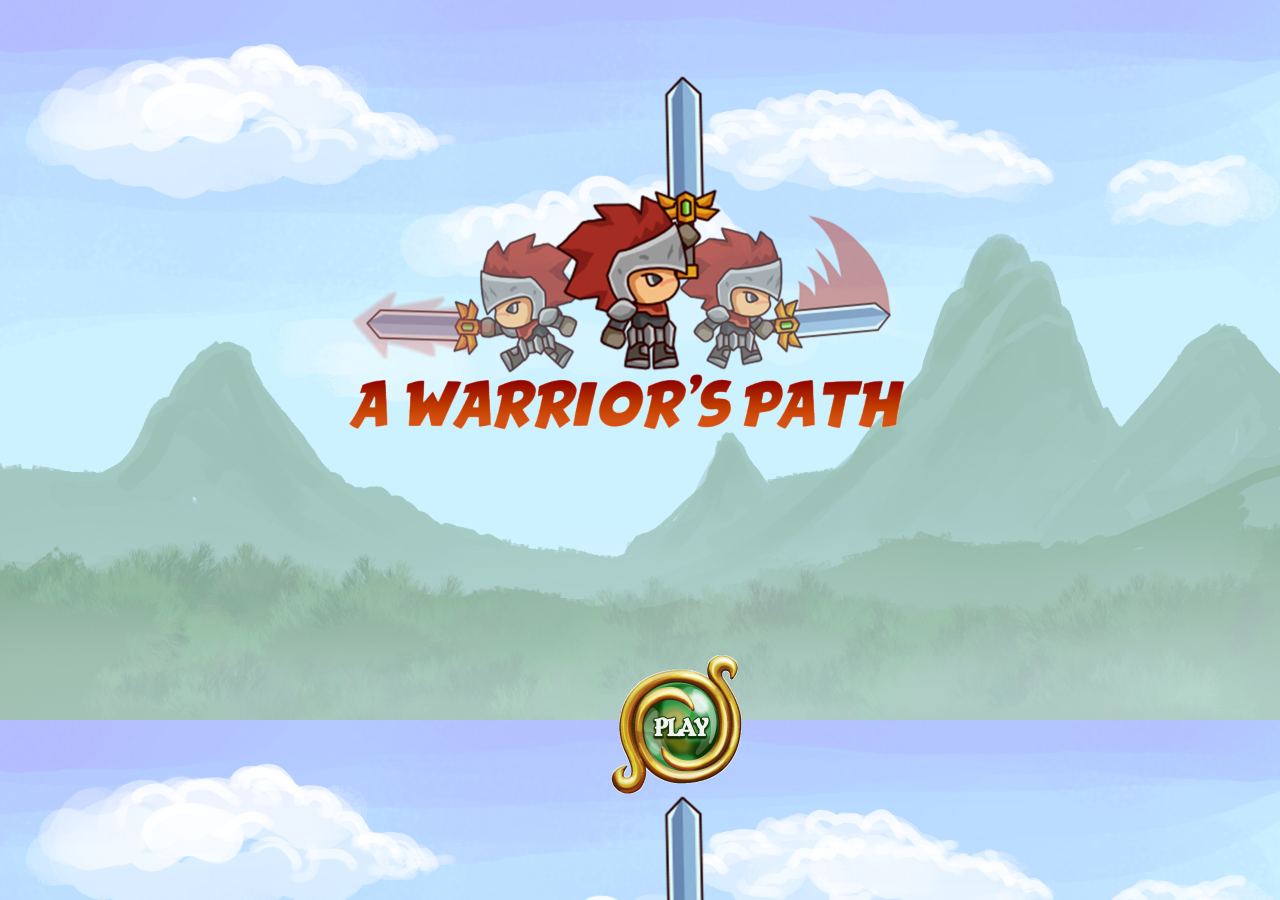
<file: Index.html>
<html>
<head>
<title>Back od the Knightgame</title>
<meta http-equiv="Content-Type" content="text/html; charset=utf-8">
<style>
	body
	{   padding: 0%;
		margin: 0%;
		background-size: 100%;
		background-image: url("images/background.jpg");   
	}
	#playbutton
	{
		position: relative;
		left: 47%;
		top: 650px;
	}
	
	#myProgress {
  width: 50%;
  background-color: #ddd;
  position: relative;
  left: 25%;	
  top: 660px;
  visibility: hidden;
  
}

#myBar {
  width: 1%;
  height: 30px;
  background-color: #4CAF50;
}

</style>
</head>
<body bgcolor="#000000" leftmargin="0" topmargin="0" marginwidth="0" marginheight="0" >
<!-- Save for Web Slices (Back od the Knightgame.psd) -->
<a onclick="move()" ><img id="playbutton" src="images/PlayButton.png" height="150px" width="150px"></a>
<div id="myProgress">
	<div id="myBar"></div>
  </div>
<!-- End Save for Web Slices -->

<script>
	function move() {
	  var elem = document.getElementById("myBar");  
	  elem.style.visibility = "visible";
	  var width = 1;
	  var id = setInterval(frame, 10);
	  function frame() {
		if (width >= 100) {
			location.href ="Level1.html";
		  clearInterval(id);
		} else {
		  width++; 
		  elem.style.width = width + '%'; 
		}
	  }
	}
	</script>
</body>
</html>
</file>
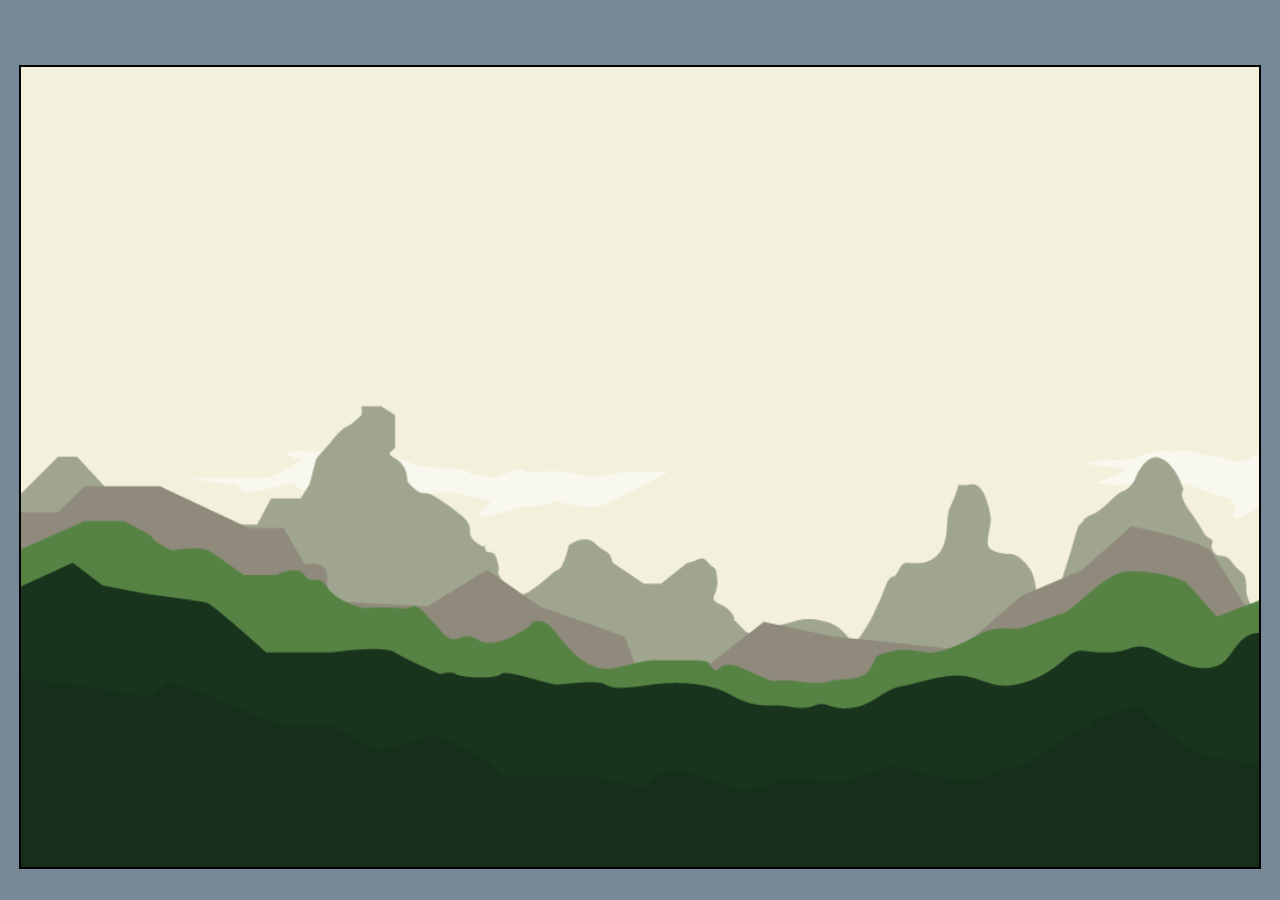
<file: CarGameSample.html>
<!DOCTYPE html>
<html>

<head>
    <title></title>
    <script src="https://code.createjs.com/createjs-2015.05.21.min.js"></script>
    <script src="https://code.createjs.com/1.0.0/soundjs.min.js"></script>
    <script src="https://ajax.googleapis.com/ajax/libs/jquery/3.3.1/jquery.min.js"></script>
    <script src="https://code.createjs.com/easeljs-0.8.2.min.js"></script>

    <script src="coins.js"></script>

    <!-- Linking the external style sheet -->
    <link rel="stylesheet" type="text/css" href="_assets/css/Style.css" />
</head>

<!-- Body tag calls the init method wich initializes the stage -->
<body onload="init();">
    <h1 id="testData" hidden="hidden">False</h1>
    <canvas id="testCanvas" width="1500px" height="970px"></canvas>
</body>

<script>
    var test = true;
    const BALL_RADIOUS = 20;
    const KEYCODE_LEFT = 37;
    const KEYCODE_RIGHT = 39;
    const KEYCODE_UP = 38;
    const KEYCODE_DOWN = 40;
    const SPACEBAR = 32;
    var keyboardMoveLeft = false;
    var keyboardMoveRight = false;
    var keyboardMoveDown = false;
    var keyboardMoveUp = false;
    var keyboardSpace = false;
    var ball;
    var myObstacle;

    ///////////////////////////////Varibles For Score
    var score = 0;
    var lives = 3;
    var scoreText;
    var HighScore = 0;
    //////////////////////////////////////////////////////////////////////////

    var keyboardMoveRightAnim = true;

    var spriteSheet;
    var grant;
    var bool_keyDown = false;

    //Testing Gravity
    gravity = 25;

    //for jumping
    var onGround = true;
    var doubleJump = false;

    function tick() {

        stage.update();

        //Collision and gravity testing
        grant.y = grant.y + gravity;

        var collision;
        collision = tempPlat10.y;
        // Here is the problem right here!

        console.log(grant.y);

        /////////////////////////////////Discount lives if knight Fall
        if (grant.y > 900) 
        {
            lives -= 1;
            init();
        }
        //////////////////////////////////////////////////////////////// 


        if (keyboardSpace) {
           
            if(onGround)
            {
                for(var i=0;i<500;i++)
                {
                    grant.y = grant.y - 0.5;
                }
                //grant.y = grant.y - 355;
                onGround = false;
                doubleJump = true;
            }
            else if(doubleJump)
            {
                //grant.y = grant.y - 355;
                for(var i=0;i<500;i++)
                {
                    grant.y = grant.y - 0.5;
                }
                doubleJump = false;
            }
            
            
            //var a = knightTemplate.y;
            //createjs.Tween.get(knightTemplate).to({ y: 100 }, knightTemplate.y, createjs.Ease.sineIn).to({ y: ball.y - 100 }, 1000, createjs.Ease.sineOut);

            //createjs.Tween.get(grant).to({ y: 50 }, grant.y, createjs.Ease.sineIn).to({ y: 155 }, 1000, createjs.Ease.sineOut);
        }
        //////////////////////////Game Over
        if (lives <= 0) {
            location.href = "GameOver.html";
            Lives = 3;
        }
        /////////////////////////////////////

        if (keyboardMoveLeft) {

            knightTemplate.x -= 20;

            grant.scaleX = -1;

            grant.x = grant.x - 20;

        }


        if (!keyboardMoveRight) {

            //grant.gotoAndPlay(run);
            //grant = new createjs.Sprite(spriteSheet, "run");
            //grant.x = stage.canvas.width / 2;
            //grant.y = 200;
            //stage.addChild(grant);

            //grant = new createjs.Sprite(spriteSheet);

            //grant.gotoAndPlay("run");
            //grant.gotoAndPlay("sit");
            //stage.update();

            //grant.SpriteSheet(SpriteSheet,"run");

        }

        if (keyboardMoveRight) {

            grant.scaleX = 1;

            //grant.gotoAndPlay("run");
            knightTemplate.x += 20;
            grant.x = grant.x + 20;
            //grant.gotoAndPlay("run");
            //grant.gotoAndPlay(run);
            // grant = new createjs.Sprite(spriteSheet, "sit");
            //grant.x = stage.canvas.width / 2;
            //grant.y = 200;
            //stage.addChild(grant);
            // grant.gotoAndStop("sit");

            //stage.update();
        }

        if (keyboardMoveUp) {

            knightTemplate.y -= 20;

        }
        if (keyboardMoveDown) {

            knightTemplate.y += 20;

        }


        if (knightTemplate.x < -5) {

            knightTemplate.x = -5;
        }
        if (knightTemplate.x > stage.canvas.width - BALL_RADIOUS * 5) {

            knightTemplate.x = stage.canvas.width - BALL_RADIOUS * 5;
        }


        if (knightTemplate.y > stage.canvas.height - BALL_RADIOUS * 2) {

            knightTemplate.y = stage.canvas.height - BALL_RADIOUS * 2;
        }
        if (knightTemplate.y < 0) {
            knightTemplate.y = 0;

        }

        //tempPlat10.alpha = 0.2;
        
        var pt = grant.localToLocal(0, 128, tempPlat10);
        var pt1 = grant.localToLocal(0, 128, tempPlat11);
        var pt2 = grant.localToLocal(0, 128, tempPlat12);
        var pt3 = grant.localToLocal(0, 128, tempPlat13);
        var pt4 = grant.localToLocal(0, 128, tempPlat14);



        var pt5 = grant.localToLocal(0, 128, tempPlat17);
        var pt6 = grant.localToLocal(0, 128, tempPlat18);

        var pt7 = grant.localToLocal(0, 128, ball);
        var pt8 = grant.localToLocal(0, 128, tempPlat2);
        var pt9 = grant.localToLocal(0, 128, tempPlat3);

        


        if (tempPlat10.hitTest(pt.x, pt.y) || tempPlat11.hitTest(pt1.x, pt1.y) || tempPlat12.hitTest(pt2.x, pt2.y) ||
            tempPlat13.hitTest(pt3.x, pt3.y) || tempPlat14.hitTest(pt4.x, pt4.y)) {
            //tempPlat10.alpha = 1;
            //if (grant.y + 128 >= collision) {
            grant.y = tempPlat10.y - 128;
            onGround = true;
            doubleJump = false;
            // }
        }

        if (tempPlat17.hitTest(pt5.x, pt5.y) || tempPlat18.hitTest(pt6.x, pt6.y)) {
            grant.y = tempPlat17.y - 128;
            onGround = true;
            doubleJump = false;
        }

        if (ball.hitTest(pt7.x, pt7.y) || tempPlat2.hitTest(pt8.x, pt8.y) || tempPlat3.hitTest(pt9.x, pt9.y)) {
            grant.y = tempPlat2.y - 128;
            onGround = true;
            doubleJump = false;
        }


        
        var pt10 = grant.localToLocal(0, 128, coin);

        if(coin.hitTest(pt10.x, pt10.y))
        {
        
            //coin.visible = false;
            if(test)
            {
                stage.removeChild(coin);
                score = score + 10;
                scoreText.text = "Score: " + score + " / Lives: " + lives + " / High Score: " + HighScore;
            }

            test = false;
            

        }
////Remove the coins////////////////////////////
    var pt11 = grant.localToLocal(0, 50, coin1);
    if(coin1.hitTest(pt11.x, pt11.y))
    {
        stage.removeChild(coin1);
        addToScore(10);
        pt11 = 0;
        coin1.y=null;
        coin1.x=null;
    }
    var pt12 = grant.localToLocal(0, 50, coin2);
    if(coin2.hitTest(pt12.x, pt12.y))
    {
        stage.removeChild(coin2);
        addToScore(10);        
        pt12 = 0;
        coin2.y=null;
        coin2.x=null;
    }

    var pt13 = grant.localToLocal(0, 50, coin3  );
     if(coin3.hitTest(pt13.x, pt13.y))
    {
        stage.removeChild(coin3);
        addToScore(10);
        pt13 = 0;
        coin3.y=null;
        coin3.x=null;
    }
    var pt14 = grant.localToLocal(0, 50, coin4);
     if(coin4.hitTest(pt14.x, pt14.y))
    {
        stage.removeChild(coin4);
        addToScore(10);
        pt14 = 0;
        coin4.y=null;
        coin4.x=null;
    }
    var pt15 = grant.localToLocal(0, 100, coin5  );
     if(coin5.hitTest(pt15.x, pt15.y))
    {
        stage.removeChild(coin5);
        addToScore(10);
        pt15 = 0;
        coin5.y=null;
        coin5.x=null;
    }
    ////////////////////////////////////////////////////////////

    var pt12 = grant.localToLocal(0, 64, finishSign);

    if(finishSign.hitTest(pt12.x, pt12.y))
    {
        location.href = "Level2.html";
    }

    var pt13 = grant.localToLocal(0, 128, tempPlat5);

    if(tempPlat5.hitTest(pt13.x, pt13.y))
    {
        grant.y = tempPlat5.y - 128;
        onGround = true;
        doubleJump = false;
    }

    var pt14 = grant.localToLocal(0, 128, tempPlat6);
    var pt15 = grant.localToLocal(0, 128, tempPlat7);
    var pt16 = grant.localToLocal(0, 128, tempPlat15);
    var pt17 = grant.localToLocal(0, 128, tempPlat16);
    if(tempPlat6.hitTest(pt14.x, pt14.y) || tempPlat7.hitTest(pt15.x, pt15.y) || tempPlat15.hitTest(pt16.x, pt16.y) || tempPlat16.hitTest(pt17.x, pt17.y))
    {
        grant.y = tempPlat6.y - 128;
        onGround = true;
        doubleJump = false;
    }

        //document.getElementById("testData").hidden = true;

    }

    function init() {
       
        //CallLoader Bar
        // initLoader()

        ////////////


        ///////////////////////////////This par is for save the store in the localstore of the browser
        /*if(typeof(Storage) !=="undefined")
                {
                    if(localStorage.HighScore==undefined)
                    {
                        localStorage.HighScore = 0;
                    }
                    HighScore = localStorage.HighScore;
    
                }
                else
                {
                    HighScore = 0;
    
                }*/
        //////////////////////////////////////////////


        stage = new createjs.Stage("testCanvas");
        
        knightimage();

        grant = new createjs.Sprite(spriteSheet, "sit");
        grant.x = 230;
        grant.y = 555;
        stage.addChild(grant);

        var finish = new Image();
        finish.src = 'images/Sign_2.png';
        finishSign = new createjs.Bitmap(finish);
        finishSign.x = 1430;
        finishSign.y = 220;
        stage.addChild(finishSign);
        


        //createjs.Touch.enable(stage);
        createjs.Ticker.setFPS(10);
        createjs.Ticker.addEventListener("tick", tick);

        //stage.addEventListener("stagemousedown", handleJumpStart);

        obstacle();
        crearimage();

        crearScoreText();

        

        stage.update();
        window.onkeyup = keyUpHandler;
        window.onkeydown = keyDownHandler;
        window.onkeypress = keyPressHandler;

        stage.canvas.height = window.innerHeight;
    }

    function handleJumpStart() {
        grant = new createjs.Sprite(spriteSheet);
        grant.gotoAndPlay("jump");
    }


    function obstacle() {

        for (var i = 100; i <= 1000; i += 5) {
            for (var j = 100; j <= 1000; j += 200) {
                myObstacle = new createjs.Shape();
                myObstacle.graphics.beginFill("Red").drawCircle(50, 100, BALL_RADIOUS);
                myObstacle.x = i;
                myObstacle.y = j;

                //stage.addChild(myObstacle);
            }
        }
        //myObstacle = new createjs.Shape();
        //myObstacle.graphics.beginFill("Red").drawCircle(50,100, BALL_RADIOUS);
        //myObstacle.x = 540;
        //myObstacle.y = 100;
        //myObstacle = new component(10, 200, "green", 300, 120); 
        //stage.addChild(myObstacle);
    }


    function crearimage() {
///////Create Coins/////////////
        coin1 = new GreenCoin();
        coin1.x = 820;
        coin1.y = 250;

        coin2 = new GreenCoin();
        coin2.x = 1000;
        coin2.y = 525;

        coin3 = new GreenCoin();
        coin3.x = 400;
        coin3.y = 250;

        coin4 = new GreenCoin();
        coin4.x = 300;
        coin4.y = 250;

        coin5 = new GreenCoin();
        coin5.x = 500;
        coin5.y = 250;

    stage.addChild(coin1,coin2,coin3,coin4,coin5);
       
/////////////////////////////////////////////////////

       addCoins(0 ,0);

        var platform1 = new Image();
        platform1.src = 'img/jungle_pack_19.png';

        var platform2 = new Image();
        platform2.src = 'img/jungle_pack_13.png';

        var platform3 = new Image();
        platform3.src = 'img/jungle_pack_40.png';

        var platform4 = new Image();
        platform4.src = 'img/jungle_pack_21.png';

        var platform5 = new Image();
        platform5.src = 'img/jungle_pack_41.png';

        var platform6 = new Image();
        platform6.src = 'img/jungle_pack_09.png';

        var platform7 = new Image();
        platform7.src = 'img/jungle_pack_05.png';

        var platform8 = new Image();
        platform8.src = 'img/jungle_pack_35.png';

        var platform9 = new Image();
        platform9.src = 'img/jungle_pack_36.png';

        var platform10 = new Image();
        platform10.src = 'img/jungle_pack_37.png';

        var platform11 = new Image();
        platform11.src = 'img/jungle_pack_03.png';

        var water = new Image();
        water.src = 'img/jungle_pack_52.png';

        var knight = new Image();
        knight.src = 'img/Knight/Knight1n.png';



        ball = new createjs.Bitmap(platform1);
        ball.x = 200;
        ball.y = 300;

        knightTemplate = new createjs.Bitmap(knight);
        knightTemplate.x = 220;
        knightTemplate.y = ball.y - 100;


        tempPlat2 = new createjs.Bitmap(platform2);
        tempPlat2.x = ball.x + 128;
        tempPlat2.y = 300;

        tempPlat3 = new createjs.Bitmap(platform3);
        tempPlat3.x = tempPlat2.x + 128;
        tempPlat3.y = 300;

        tempPlat4 = new createjs.Bitmap(platform4);
        tempPlat4.x = ball.x + 128;
        tempPlat4.y = 363;

        tempPlat5 = new createjs.Bitmap(platform5);
        tempPlat5.x = tempPlat3.x + 300;
        tempPlat5.y = 300;

        tempPlat6 = new createjs.Bitmap(platform6);
        tempPlat6.x = tempPlat5.x + 300;
        tempPlat6.y = 300;

        tempPlat7 = new createjs.Bitmap(platform7);
        tempPlat7.x = tempPlat6.x + 128;
        tempPlat7.y = 300;

        tempPlat8 = new createjs.Bitmap(platform8);
        tempPlat8.x = tempPlat7.x;
        tempPlat8.y = tempPlat7.y + 128;

        tempPlat9 = new createjs.Bitmap(platform8);
        tempPlat9.x = tempPlat8.x;
        tempPlat9.y = tempPlat8.y + 128;

        tempPlat10 = new createjs.Bitmap(platform9);
        tempPlat10.x = 128;
        tempPlat10.y = 800;
        tempPlat11 = new createjs.Bitmap(platform7);
        tempPlat11.x = tempPlat10.x + 128;
        tempPlat11.y = 800;
        tempPlat12 = new createjs.Bitmap(platform7);
        tempPlat12.x = tempPlat11.x + 128;
        tempPlat12.y = 800;
        tempPlat13 = new createjs.Bitmap(platform7);
        tempPlat13.x = tempPlat12.x + 128;
        tempPlat13.y = 800;
        tempPlat14 = new createjs.Bitmap(platform10);
        tempPlat14.x = tempPlat13.x + 128;
        tempPlat14.y = 800;

        tempPlat15 = new createjs.Bitmap(platform7);
        tempPlat15.x = tempPlat7.x + 128;
        tempPlat15.y = 300;
        tempPlat16 = new createjs.Bitmap(platform7);
        tempPlat16.x = tempPlat15.x + 128;
        tempPlat16.y = 300;

        tempPlat17 = new createjs.Bitmap(platform11);
        tempPlat17.x = tempPlat7.x - 256;
        tempPlat17.y = 575;
        tempPlat18 = new createjs.Bitmap(platform7);
        tempPlat18.x = tempPlat7.x - 128;
        tempPlat18.y = 575;


        //Loop for platforms
        var xVal = tempPlat15.x;
        var yVal = 300;
        for (i = 0; i < 6; i++) {
            tempWater = new createjs.Bitmap(platform8);
            tempWater.x = xVal;
            tempWater.y = yVal;
            stage.addChild(tempWater);
            yVal = yVal + 128;
        }
        var xVal = tempPlat16.x;
        var yVal = 300;
        for (i = 0; i < 6; i++) {
            tempWater = new createjs.Bitmap(platform8);
            tempWater.x = xVal;
            tempWater.y = yVal;
            stage.addChild(tempWater);
            yVal = yVal + 128;
        }
        var xVal = tempPlat6.x + 128;
        var yVal = 300;
        for (i = 0; i < 6; i++) {
            tempWater = new createjs.Bitmap(platform8);
            tempWater.x = xVal;
            tempWater.y = yVal;
            stage.addChild(tempWater);
            yVal = yVal + 128;
        }
        var xVal = tempPlat7.x - 128;
        var yVal = 575;
        for (i = 0; i < 6; i++) {
            tempWater = new createjs.Bitmap(platform8);
            tempWater.x = xVal;
            tempWater.y = yVal;
            stage.addChild(tempWater);
            yVal = yVal + 128;
        }
        var xVal = tempPlat7.x - 256;
        var yVal = 550 + 128;
        for (i = 0; i < 6; i++) {
            tempWater = new createjs.Bitmap(platform8);
            tempWater.x = xVal;
            tempWater.y = yVal;
            stage.addChild(tempWater);
            yVal = yVal + 128;
        }


        //To play the background music
        //var audio = new Audio('M-GameBG.ogg');
        //audio.play();

        // Create a single item to load.
        src = "sound/M-GameBG.ogg";

        createjs.Sound.alternateExtensions = ["mp3"];	// add other extensions to try loading if the src file extension is not supported
        //createjs.Sound.onLoadComplete = playSound;  // add a callback for when load is completed

        createjs.Sound.addEventListener("fileload", playSound);


        //soundInstance = createjs.Sound.play(src);  // start playing the sound we just loaded, storing the playing instance
        createjs.Sound.registerSound(src);  // register sound, which preloads by default



        stage.addChild(ball, tempPlat2, tempPlat3, tempPlat4, tempPlat5, tempPlat6, tempPlat7, tempPlat8, tempPlat9,
            tempPlat10, tempPlat11, tempPlat12, tempPlat13, tempPlat14, tempPlat15, tempPlat16, tempPlat17, tempPlat18);

        //Loop for Water
        var xVal = 0;
        for (i = 0; i < 12; i++) {
            tempWater = new createjs.Bitmap(water);
            tempWater.x = xVal;
            tempWater.y = 840;
            stage.addChild(tempWater);
            xVal = xVal + 128;
        }
    }


    function keyDownHandler(e) {
        switch (e.keyCode) {
            case KEYCODE_LEFT:
                {
                    keyboardMoveLeft = true;
                    if (document.getElementById("testData").innerHTML == "False") {
                        grant.gotoAndPlay("run");
                    }
                    document.getElementById("testData").innerHTML = "True";
                    break;
                }
            case KEYCODE_RIGHT:
                {

                    keyboardMoveRight = true;
                    if (document.getElementById("testData").innerHTML == "False") {
                        grant.gotoAndPlay("run");
                    }
                    document.getElementById("testData").innerHTML = "True";
                    break;

                }
            case KEYCODE_UP: keyboardMoveUp = true; break;
            case KEYCODE_DOWN: keyboardMoveDown = true; break;
            case SPACEBAR:
                {
                    keyboardSpace = true;
                    grant.gotoAndPlay("jump");
                    break;
                }

            //foranim
            case KEYCODE_RIGHT: keyboardMoveRightAnim = false; break;
        }
    }

    function keyUpHandler(e) {

        switch (e.keyCode) {

            case KEYCODE_LEFT:
                {
                    keyboardMoveLeft = false;
                    if (document.getElementById("testData").innerHTML == "True") {
                        grant.gotoAndPlay("sit");
                    }
                    document.getElementById("testData").innerHTML = "False";
                    break;
                }
            case KEYCODE_RIGHT:
                {

                    keyboardMoveRight = false;
                    if (document.getElementById("testData").innerHTML == "True") {
                        grant.gotoAndPlay("sit");
                    }
                    document.getElementById("testData").innerHTML = "False";
                    break;
                }
            case KEYCODE_UP: keyboardMoveUp = false; break;
            case KEYCODE_DOWN: keyboardMoveDown = false; break;
            case SPACEBAR: keyboardSpace = false; break;
            //foranim
            case KEYCODE_RIGHT: keyboardMoveRightAnim = true; break;
        }
    }


    function playSound(event) {
        soundInstance = createjs.Sound.play(event.src);  // start playing the sound we just loaded, storing the playing instance
    }



    ///ForLoader///

    function initLoader() {
        setupStage();
        buildLoaderBar();
        startLoad();
    }
    function setupStage() {
        stage = new createjs.Stage(document.getElementById('canvas'));
        createjs.Ticker.addEventListener("tick", runGame);
        createjs.Ticker.setFPS(60);
    }
    function buildLoaderBar() {
        loaderBar = new createjs.Shape();
        loaderBar.x = loaderBar.y = 100;
        loaderBar.graphics.setStrokeStyle(2);
        loaderBar.graphics.beginStroke("#000");
        loaderBar.graphics.drawRect(0, 0, LOADER_WIDTH, 40);
        stage.addChild(loaderBar);
    }
    function updateLoaderBar() {
        loaderBar.graphics.beginFill('#00ff00');
        loaderBar.graphics.drawRect(0, 0, LOADER_WIDTH * percentLoaded, 40);
        loaderBar.graphics.endFill();
        loaderBar.graphics.setStrokeStyle(2);
        loaderBar.graphics.beginStroke("#000");
        loaderBar.graphics.drawRect(0, 0, LOADER_WIDTH, 40);
        loaderBar.graphics.endStroke();
    }
    function startLoad() {
        loadInterval = setInterval(updateLoad, 50);
    }
    function updateLoad() {
        percentLoaded += .005;
        updateLoaderBar();
        if (percentLoaded >= 1) {
            clearInterval(loadInterval);
            stage.removeChild(loaderBar);
        }
    }
    function runGame(e) {
        stage.update();
    }

    // function createKnight()
    //     {

    //        knight = new Image();
    //        knight.src = 'img/Knight/Knight1n.png';
    //        var bitmap = new createjs.Bitmap(knight);
    //        knight.x = 500;
    //        knight.y = 0;
    //        stage.addChild(bitmap);

    //     }


    function knightimage() {


        spriteSheet = new createjs.SpriteSheet({
            framerate: 5,
            "images": ["_assets/art/prueba4.2.png"],
            "frames": { "regX": 75, "height": 146, "regY": 0, "width": 116, "spacing": 2, "count": 100 },
            "animations": {
                sit: [1, 1, "sit"],
                run: [0, 3, "run"],
                jump: [0, 0, "sit"]
            }
        });


    }


    ///////////////////////////////////////////these method are for the Score and text of lives

    function crearScoreText() {
        scoreText = new createjs.Text("", "50px Arial", "#423425");
        scoreText.y = stage.canvas.height - 900;
        scoreText.x = stage.canvas.width - 900;
        stage.addChild(scoreText);
        console.log("fsfs");
        scoreText.text = "Score: " + score + " / Lives: " + lives + " / High Score: " + HighScore;
    }

    function addToScore(points) {
        score += points;
        updateStatusLine();

    }
    //function to show score
    function updateStatusLine() {
        scoreText.text = "Score: " + score + " / Lives: " + lives + " / High Score: " + HighScore;

    }


/////////////////////////////////////////////////////////////////////////////////////////////

///Loader Ends///

//Method to add coin
function addCoins(x, y) {
        coin = new GreenCoin();
        //coin.x = x;
        //coin.y = y;

        
        //stage.addChild(coin);
    }

</script>

</html>
</file>
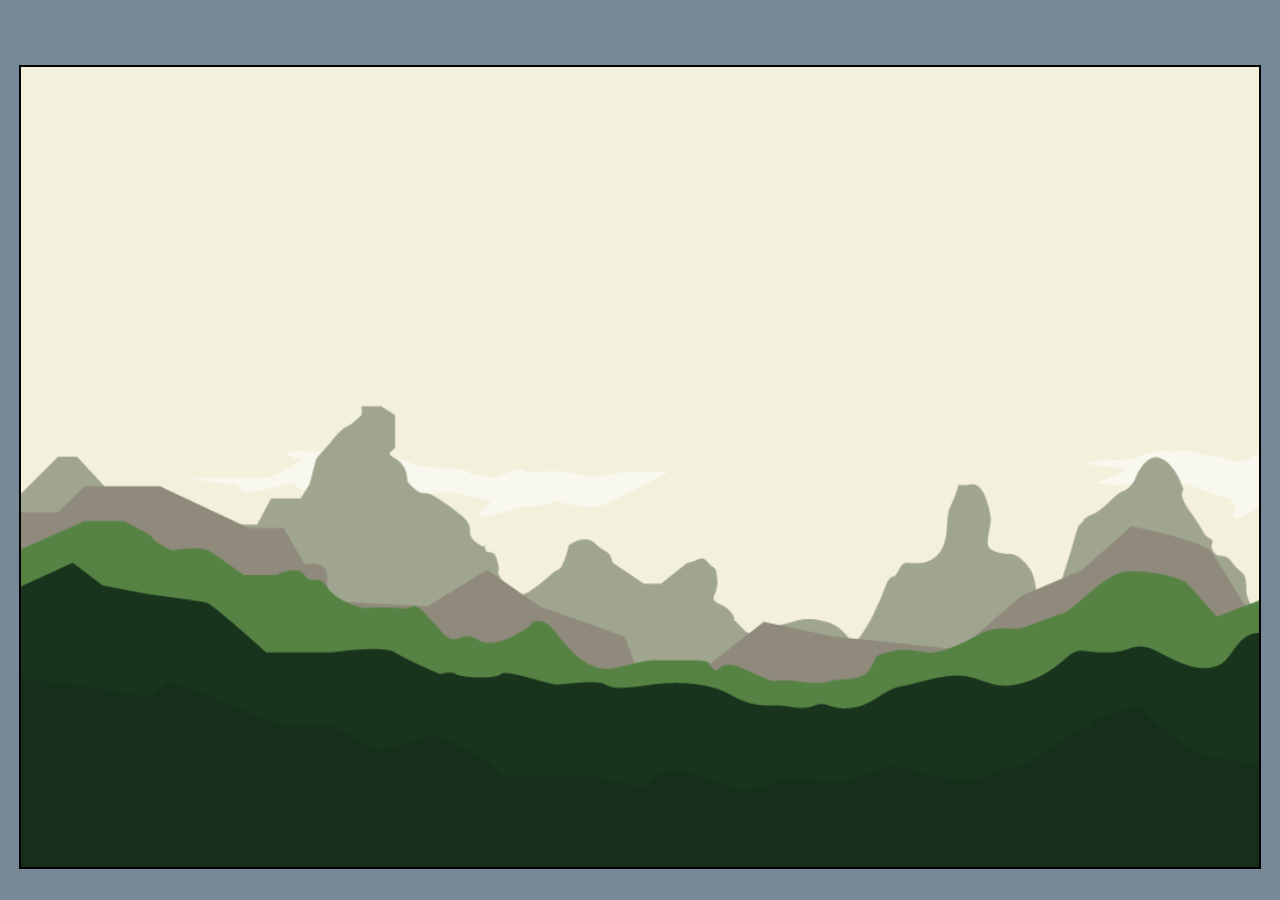
<file: Level1.html>
<!DOCTYPE html>
<html>

<head>
    <title></title>
    <script src="https://code.createjs.com/createjs-2015.05.21.min.js"></script>
    <script src="https://code.createjs.com/1.0.0/soundjs.min.js"></script>
    <script src="https://ajax.googleapis.com/ajax/libs/jquery/3.3.1/jquery.min.js"></script>
    <script src="https://code.createjs.com/easeljs-0.8.2.min.js"></script>
    <script src="GameController.js"></script>

    <script src="coins.js"></script>

    <style>
        body {
            margin: 0;
            padding: 15px;
            background-color: lightslategray;
        }

        canvas {
            border: solid 2px #000;
            background-color: #fff;
            display: block;
            margin-left: auto;
            margin-right: auto;
            padding-left: 0px;
            padding-right: 0px;
            background-image: url("img/bg_jungle.png");
            background-repeat: no-repeat;
            position: relative;
            top: 50px;
            background-size: 120%;
            max-height: 800px;
        }
    </style>
</head>

<!-- Body tag calls the init method wich initializes the stage -->

<body onload="init();">
    <h1 id="testData" hidden="hidden">False</h1>
    <canvas id="testCanvas" width="1500px" height="970px"></canvas>
</body>

<script>
    //Create Game Controller object
    game = new GameController();
    game.playerLoad();

    // sound for Coin
    soundsrc = "sound/coinSound.mp3";
    
    var test = true;
    const BALL_RADIOUS = 20;
    const KEYCODE_LEFT = 37;
    const KEYCODE_RIGHT = 39;
    const KEYCODE_UP = 38;
    const KEYCODE_DOWN = 40;
    const SPACEBAR = 32;
    var keyboardMoveLeft = false;
    var keyboardMoveRight = false;
    var keyboardMoveDown = false;
    var keyboardMoveUp = false;
    var keyboardSpace = false;
    var ball;



    ///////////////////////////////Varibles For Score//////////////////////////
    var score = 0;
    var lives = 3;
    var scoreText;
    var HighScore = 0;
    //////////////////////////////////////////////////////////////////////////

    var keyboardMoveRightAnim = true;

    var spriteSheet;
    var grant;
    var bool_keyDown = false;

    //Testing Gravity
    gravity = 25;

    //for jumping
    var onGround = true;
    var doubleJump = false;

    function tick() {

        stage.update();



        //Collision and gravity testing
        grant.y = grant.y + gravity;

        var collision;
        collision = tempPlat10.y;
        // Here is the problem right here!

        //Discount lives if knight Fall
        game.playerFall();

        //Method for Jump
        game.playerJump();


        //Game Over
        game.gameOver();

        //For Left Player Movement
        game.playerMoveLeft();

        //For Right Player Movement
        game.playerMoveRight();


        var pt = grant.localToLocal(0, 128, tempPlat10);
        var pt1 = grant.localToLocal(0, 128, tempPlat11);
        var pt2 = grant.localToLocal(0, 128, tempPlat12);
        var pt3 = grant.localToLocal(0, 128, tempPlat13);
        var pt4 = grant.localToLocal(0, 128, tempPlat14);



        var pt5 = grant.localToLocal(0, 128, tempPlat17);
        var pt6 = grant.localToLocal(0, 128, tempPlat18);

        var pt7 = grant.localToLocal(0, 128, ball);
        var pt8 = grant.localToLocal(0, 128, tempPlat2);
        var pt9 = grant.localToLocal(0, 128, tempPlat3);




        if (tempPlat10.hitTest(pt.x, pt.y) || tempPlat11.hitTest(pt1.x, pt1.y) || tempPlat12.hitTest(pt2.x, pt2.y) ||
            tempPlat13.hitTest(pt3.x, pt3.y) || tempPlat14.hitTest(pt4.x, pt4.y)) {
            grant.y = tempPlat10.y - 128;
            onGround = true;
            doubleJump = false;
        }

        if (tempPlat17.hitTest(pt5.x, pt5.y) || tempPlat18.hitTest(pt6.x, pt6.y)) {
            grant.y = tempPlat17.y - 128;
            onGround = true;
            doubleJump = false;
        }

        if (ball.hitTest(pt7.x, pt7.y) || tempPlat2.hitTest(pt8.x, pt8.y) || tempPlat3.hitTest(pt9.x, pt9.y)) {
            grant.y = tempPlat2.y - 128;
            onGround = true;
            doubleJump = false;
        }



        var pt10 = grant.localToLocal(0, 128, coin);

        if (coin.hitTest(pt10.x, pt10.y)) {

            if (test) {
                stage.removeChild(coin);
                score = score + 10;
                scoreText.text = "Score: " + score + " / Lives: " + lives + " / High Score: " + HighScore;
            }

            test = false;

        }
        ////Remove the coins////////////////////////////
        var pt11 = grant.localToLocal(0, 50, coin1);
        if (coin1.hitTest(pt11.x, pt11.y)) {
            playCoinSound();
            stage.removeChild(coin1);
            game.addToScore(10);
            pt11 = 0;
            coin1.y = null;
            coin1.x = null;
        }
        var pt12 = grant.localToLocal(0, 50, coin2);
        if (coin2.hitTest(pt12.x, pt12.y)) {
            playCoinSound();
            stage.removeChild(coin2);
            game.addToScore(10);
            pt12 = 0;
            coin2.y = null;
            coin2.x = null;
        }

        var pt13 = grant.localToLocal(0, 50, coin3);
        if (coin3.hitTest(pt13.x, pt13.y)) {
            playCoinSound();
            stage.removeChild(coin3);
            game.addToScore(10);
            pt13 = 0;
            coin3.y = null;
            coin3.x = null;
        }
        var pt14 = grant.localToLocal(0, 50, coin4);
        if (coin4.hitTest(pt14.x, pt14.y)) {
            playCoinSound();
            stage.removeChild(coin4);
            game.addToScore(10);
            pt14 = 0;
            coin4.y = null;
            coin4.x = null;
        }
        var pt15 = grant.localToLocal(0, 100, coin5);
        if (coin5.hitTest(pt15.x, pt15.y)) {
            playCoinSound();
            stage.removeChild(coin5);
            game.addToScore(10);
            pt15 = 0;
            coin5.y = null;
            coin5.x = null;
        }
        ////////////////////////////////////////////////////////////

        var pt12 = grant.localToLocal(0, 64, finishSign);

        if (finishSign.hitTest(pt12.x, pt12.y)) {
            location.href = "Level2.html?score=" + score + "&lives=" + lives;
        }

        var pt13 = grant.localToLocal(0, 128, tempPlat5);

        if (tempPlat5.hitTest(pt13.x, pt13.y)) {
            grant.y = tempPlat5.y - 128;
            onGround = true;
            doubleJump = false;
        }

        var pt14 = grant.localToLocal(0, 128, tempPlat6);
        var pt15 = grant.localToLocal(0, 128, tempPlat7);
        var pt16 = grant.localToLocal(0, 128, tempPlat15);
        var pt17 = grant.localToLocal(0, 128, tempPlat16);
        if (tempPlat6.hitTest(pt14.x, pt14.y) || tempPlat7.hitTest(pt15.x, pt15.y) || tempPlat15.hitTest(pt16.x, pt16.y) || tempPlat16.hitTest(pt17.x, pt17.y)) {
            grant.y = tempPlat6.y - 128;
            onGround = true;
            doubleJump = false;
        }
    }

    function init() {


        stage = new createjs.Stage("testCanvas");
        //createjs.Touch.enable(stage);



        grant = new createjs.Sprite(spriteSheet, "sit");
        grant.x = 230;
        grant.y = 555;
        stage.addChild(grant);

        var finish = new Image();
        finish.src = 'images/Sign_2.png';
        finishSign = new createjs.Bitmap(finish);
        finishSign.x = 1430;
        finishSign.y = 220;
        stage.addChild(finishSign);



        //createjs.Touch.enable(stage);
        createjs.Ticker.setFPS(10);
        createjs.Ticker.addEventListener("tick", tick);

        drawTitle();

        createObjects();

        //create the score text
        game.createScoreText();

        stage.update();
        window.onkeyup = keyUpHandler;
        window.onkeydown = keyDownHandler;
        window.onkeypress = keyPressHandler;
        window.onmousedown = keyDownHandler;
        window.onmouseup = keyUpHandler;
        stage.canvas.height = window.innerHeight;
    }


    function playCoinSound()
    {
        createjs.Sound.registerSound(soundsrc);
        createjs.Sound.play(soundsrc);
    }


    //To draw the title
    function drawTitle() {
        var imgPath = 'images/level1.png';
        title = new createjs.Bitmap(imgPath);
        title.x = 500;
        title.y = -200;
        stage.addChild(title);
        stage.update();
        setTimeout(titleMove, 100);
    }

    function createObjects() {
        ///////Create Coins/////////////
        coin1 = new GreenCoin();
        coin1.x = 820;
        coin1.y = 250;

        coin2 = new GreenCoin();
        coin2.x = 1000;
        coin2.y = 525;

        coin3 = new GreenCoin();
        coin3.x = 400;
        coin3.y = 250;

        coin4 = new GreenCoin();
        coin4.x = 300;
        coin4.y = 250;

        coin5 = new GreenCoin();
        coin5.x = 500;
        coin5.y = 250;

        stage.addChild(coin1, coin2, coin3, coin4, coin5);

        /////////////////////////////////////////////////////

        addCoins(0, 0);

        var platform1 = new Image();
        platform1.src = 'img/jungle_pack_19.png';

        var platform2 = new Image();
        platform2.src = 'img/jungle_pack_13.png';

        var platform3 = new Image();
        platform3.src = 'img/jungle_pack_40.png';

        var platform4 = new Image();
        platform4.src = 'img/jungle_pack_21.png';

        var platform5 = new Image();
        platform5.src = 'img/jungle_pack_41.png';

        var platform6 = new Image();
        platform6.src = 'img/jungle_pack_09.png';

        var platform7 = new Image();
        platform7.src = 'img/jungle_pack_05.png';

        var platform8 = new Image();
        platform8.src = 'img/jungle_pack_35.png';

        var platform9 = new Image();
        platform9.src = 'img/jungle_pack_36.png';

        var platform10 = new Image();
        platform10.src = 'img/jungle_pack_37.png';

        var platform11 = new Image();
        platform11.src = 'img/jungle_pack_03.png';

        var water = new Image();
        water.src = 'img/jungle_pack_52.png';

        var knight = new Image();
        knight.src = 'img/Knight/Knight1n.png';




        ball = new createjs.Bitmap(platform1);
        ball.x = 200;
        ball.y = 300;


        knightTemplate = new createjs.Bitmap(knight);
        knightTemplate.x = 220;
        knightTemplate.y = ball.y - 100;


        tempPlat2 = new createjs.Bitmap(platform2);
        tempPlat2.x = ball.x + 128;
        tempPlat2.y = 300;

        tempPlat3 = new createjs.Bitmap(platform3);
        tempPlat3.x = tempPlat2.x + 128;
        tempPlat3.y = 300;

        tempPlat4 = new createjs.Bitmap(platform4);
        tempPlat4.x = ball.x + 128;
        tempPlat4.y = 363;

        tempPlat5 = new createjs.Bitmap(platform5);
        tempPlat5.x = tempPlat3.x + 300;
        tempPlat5.y = 300;

        tempPlat6 = new createjs.Bitmap(platform6);
        tempPlat6.x = tempPlat5.x + 300;
        tempPlat6.y = 300;

        tempPlat7 = new createjs.Bitmap(platform7);
        tempPlat7.x = tempPlat6.x + 128;
        tempPlat7.y = 300;

        tempPlat8 = new createjs.Bitmap(platform8);
        tempPlat8.x = tempPlat7.x;
        tempPlat8.y = tempPlat7.y + 128;

        tempPlat9 = new createjs.Bitmap(platform8);
        tempPlat9.x = tempPlat8.x;
        tempPlat9.y = tempPlat8.y + 128;

        tempPlat10 = new createjs.Bitmap(platform9);
        tempPlat10.x = 128;
        tempPlat10.y = 800;
        tempPlat11 = new createjs.Bitmap(platform7);
        tempPlat11.x = tempPlat10.x + 128;
        tempPlat11.y = 800;
        tempPlat12 = new createjs.Bitmap(platform7);
        tempPlat12.x = tempPlat11.x + 128;
        tempPlat12.y = 800;
        tempPlat13 = new createjs.Bitmap(platform7);
        tempPlat13.x = tempPlat12.x + 128;
        tempPlat13.y = 800;
        tempPlat14 = new createjs.Bitmap(platform10);
        tempPlat14.x = tempPlat13.x + 128;
        tempPlat14.y = 800;

        tempPlat15 = new createjs.Bitmap(platform7);
        tempPlat15.x = tempPlat7.x + 128;
        tempPlat15.y = 300;
        tempPlat16 = new createjs.Bitmap(platform7);
        tempPlat16.x = tempPlat15.x + 128;
        tempPlat16.y = 300;

        tempPlat17 = new createjs.Bitmap(platform11);
        tempPlat17.x = tempPlat7.x - 256;
        tempPlat17.y = 575;
        tempPlat18 = new createjs.Bitmap(platform7);
        tempPlat18.x = tempPlat7.x - 128;
        tempPlat18.y = 575;


        //Loop for platforms
        var xVal = tempPlat15.x;
        var yVal = 300;
        for (i = 0; i < 6; i++) {
            tempWater = new createjs.Bitmap(platform8);
            tempWater.x = xVal;
            tempWater.y = yVal;
            stage.addChild(tempWater);
            yVal = yVal + 128;
        }
        var xVal = tempPlat16.x;
        var yVal = 300;
        for (i = 0; i < 6; i++) {
            tempWater = new createjs.Bitmap(platform8);
            tempWater.x = xVal;
            tempWater.y = yVal;
            stage.addChild(tempWater);
            yVal = yVal + 128;
        }
        var xVal = tempPlat6.x + 128;
        var yVal = 300;
        for (i = 0; i < 6; i++) {
            tempWater = new createjs.Bitmap(platform8);
            tempWater.x = xVal;
            tempWater.y = yVal;
            stage.addChild(tempWater);
            yVal = yVal + 128;
        }
        var xVal = tempPlat7.x - 128;
        var yVal = 575;
        for (i = 0; i < 6; i++) {
            tempWater = new createjs.Bitmap(platform8);
            tempWater.x = xVal;
            tempWater.y = yVal;
            stage.addChild(tempWater);
            yVal = yVal + 128;
        }
        var xVal = tempPlat7.x - 256;
        var yVal = 550 + 128;
        for (i = 0; i < 6; i++) {
            tempWater = new createjs.Bitmap(platform8);
            tempWater.x = xVal;
            tempWater.y = yVal;
            stage.addChild(tempWater);
            yVal = yVal + 128;
        }



        // Create a single item to load.
        src = "sound/M-GameBG.ogg";

        createjs.Sound.alternateExtensions = ["mp3"];	// add other extensions to try loading if the src file extension is not supported
        //createjs.Sound.onLoadComplete = playSound;  // add a callback for when load is completed

        createjs.Sound.addEventListener("fileload", playSound);


        //soundInstance = createjs.Sound.play(src);  // start playing the sound we just loaded, storing the playing instance
        createjs.Sound.registerSound(src);  // register sound, which preloads by default



        stage.addChild(ball, tempPlat2, tempPlat3, tempPlat4, tempPlat5, tempPlat6, tempPlat7, tempPlat8, tempPlat9,
            tempPlat10, tempPlat11, tempPlat12, tempPlat13, tempPlat14, tempPlat15, tempPlat16, tempPlat17, tempPlat18);

        //Loop for Water
        var xVal = 0;
        for (i = 0; i < 12; i++) {
            tempWater = new createjs.Bitmap(water);
            tempWater.x = xVal;
            tempWater.y = 840;
            stage.addChild(tempWater);
            xVal = xVal + 128;
        }
    }

    //Calling the Key Down Handler
    function keyDownHandler(e) {
        game.keyDownHandler(e);
    }

    //Invoking the Key Up Handler
    function keyUpHandler(e) {
        game.keyUpHandler(e);
    }


    function playSound(event) {
        soundInstance = createjs.Sound.play(event.src);  // start playing the sound we just loaded, storing the playing instance
    }



    function titleMove() {
        createjs.Tween.get(title).to({ y: 100 }, 3000).call(titleGone, [title], this);
    }

    function titleGone(title) {
        stage.removeChild(title);
    }


    window.addEventListener("click", function (event) {
        grant.gotoAndPlay("attack");
    })

    //Method to add coin
    function addCoins(x, y) {
        coin = new GreenCoin();
    }


</script>

</html>
</file>
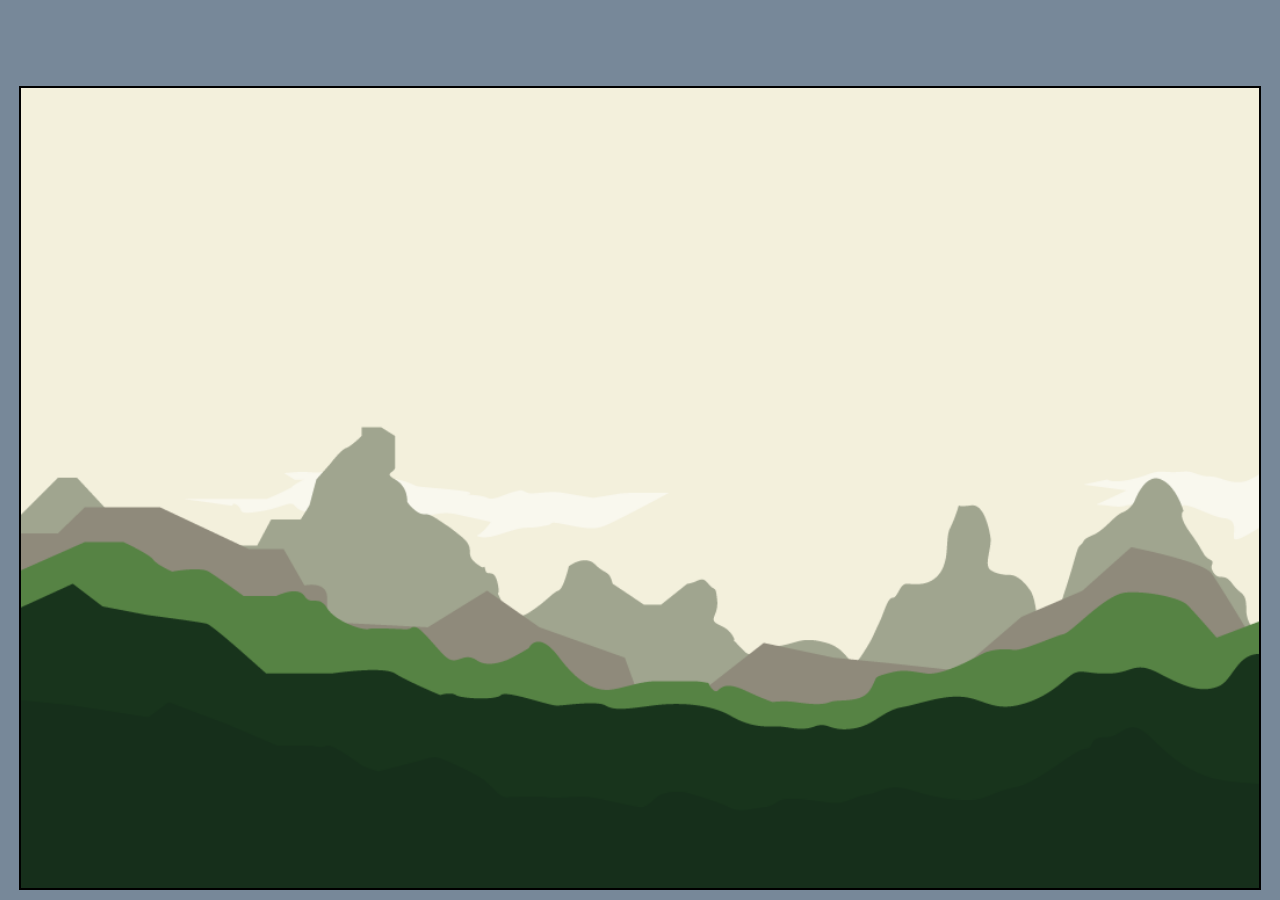
<file: Level2.html>
<!DOCTYPE html>
<html>

<head>
    <title></title>
    <script src="https://code.createjs.com/createjs-2015.05.21.min.js"></script>
    <script src="https://code.createjs.com/1.0.0/soundjs.min.js"></script>
    <script src="https://ajax.googleapis.com/ajax/libs/jquery/3.3.1/jquery.min.js"></script>
    <script src="https://code.createjs.com/easeljs-0.8.2.min.js"></script>
    <script src="coins.js"></script>
    <script src="GameController.js"></script>
    <style>
        body {
            margin: 0;
            padding: 15px;
            background-color: lightslategray;
        }

        canvas {
            border: solid 2px #000;
            background-color: #fff;
            display: block;
            margin-left: auto;
            margin-right: auto;
            padding-left: 0px;
            padding-right: 0px;
            background-image: url("img/bg_jungle.png");
            background-repeat: no-repeat;
            position: relative;
            top: 50px;
            background-size: 120%;
            max-height: 800px;
        }
    </style>
</head>

<body onload="init();">
    <h1 id="testData" hidden></h1>
    <h1 id="testCol"></h1>

    <canvas id="testCanvas" width="1500px" height="970px"></canvas>
    <script>

        //Create Game Controller object
        game = new GameController();
        game.playerLoad();

        // sound for Coin
        soundsrc = "sound/coinSound.mp3";
        
        const BALL_RADIOUS = 20;
        const KEYCODE_LEFT = 37;
        const KEYCODE_RIGHT = 39;
        const KEYCODE_UP = 38;
        const KEYCODE_DOWN = 40;
        const SPACEBAR = 32;
        var keyboardMoveLeft = false;
        var keyboardMoveRight = false;
        var keyboardMoveDown = false;
        var keyboardMoveUp = false;
        var keyboardSpace = false;
        var ball;
        var myObstacle;

        //////////////////////Enemy variable
        var enemy;
        var direction = true;
        var counter = 0;

        /////////////////////////

        ///////////////////////////////Varibles For Score/////////////////////////
        var score = 0;
        var lives = 3;
        var scoreText;
        var HighScore = 0;
        //////////////////////////////////////////////////////////////////////////

        var keyboardMoveRightAnim = true;

        var spriteSheet;
        var grant;
        var bool_keyDown = false;

        //Testing Gravity
        gravity = 20;

        //for jumping
        var onGround = true;
        var doubleJump = false;
        var isPlay = true;
        var isLeft;
        var scoreVal = 0;
        function tick() {

            stage.update();
            //Enemy Movement
            if (isPlay) {
                if (direction) {
                    isLeft = true;
                    enemy.x = enemy.x - 14;
                    enemy.scaleX = -1;
                    counter++;
                    if (counter > 25) {
                        direction = false;
                        counter = 0;
                    }

                }

                if (!direction) {
                    isLeft = false;
                    enemy.x = enemy.x + 14;
                    enemy.scaleX = 1;
                    counter++;
                    if (counter > 25) {
                        direction = true;
                        counter = 0;
                    }

                }
            }

            //Collision and gravity testing
            grant.y = grant.y + gravity;

            var collision;
            collision = tempPlat10.y;
            // Here is the problem right here!

            console.log(grant.y);

            //Discount lives if knight Fall
            game.playerFall();

            //Method for Jump
            game.playerJump();

            //Game Over
            game.gameOver();


            //For Left Player Movement
            game.playerMoveLeft();

            //For Right Player Movement
            game.playerMoveRight();


            var pt = grant.localToLocal(0, 128, leftPlat1);
            var pt1 = grant.localToLocal(0, 128, leftPlat2);
            var pt2 = grant.localToLocal(0, 128, leftPlat3);
            var pt3 = grant.localToLocal(0, 128, leftPlat4);

            if (leftPlat1.hitTest(pt.x, pt.y) || leftPlat2.hitTest(pt1.x, pt1.y) || leftPlat3.hitTest(pt2.x, pt2.y) ||
                leftPlat4.hitTest(pt3.x, pt3.y)) {
                grant.y = leftPlat1.y - 128;
                onGround = true;
                doubleJump = false;
            }

            var pt4 = grant.localToLocal(0, 128, ball);
            if (ball.hitTest(pt4.x, pt4.y)) {
                grant.y = ball.y - 128;
                onGround = true;
                doubleJump = false;
            }

            var pt5 = grant.localToLocal(0, 128, tempPlat2);
            if (tempPlat2.hitTest(pt5.x, pt5.y)) {
                grant.y = tempPlat2.y - 128;
                onGround = true;
                doubleJump = false;
            }

            var pt6 = grant.localToLocal(0, 128, tempPlat3);
            var pt7 = grant.localToLocal(0, 128, tempPlat4);
            if (tempPlat3.hitTest(pt6.x, pt6.y) || tempPlat4.hitTest(pt7.x, pt7.y)) {
                grant.y = tempPlat3.y - 128;
                onGround = true;
                doubleJump = false;
            }

            var pt8 = grant.localToLocal(0, 128, tempPlat5);
            if (tempPlat5.hitTest(pt8.x, pt8.y)) {
                grant.y = tempPlat5.y - 128;
                onGround = true;
                doubleJump = false;
            }

            var pt9 = grant.localToLocal(0, 128, tempPlat9);
            if (tempPlat9.hitTest(pt9.x, pt9.y)) {
                grant.y = tempPlat9.y - 128;
                onGround = true;
                doubleJump = false;
            }

            var pt10 = grant.localToLocal(0, 128, tempPlat10);
            var pt11 = grant.localToLocal(0, 128, tempPlat6);
            if (tempPlat10.hitTest(pt10.x, pt10.y) || (tempPlat6.hitTest(pt11.x, pt11.y))) {
                grant.y = tempPlat10.y - 128;
                onGround = true;
                doubleJump = false;
            }

            var pt12 = grant.localToLocal(0, 50, coin1);
            if (coin1.hitTest(pt12.x, pt12.y)) {
                playCoinSound();
                stage.removeChild(coin1);
                game.addToScore(10);
                pt12 = 0;
                coin1.y = null;
                coin1.x = null;
            }

            var pt13 = grant.localToLocal(0, 50, coin2);
            if (coin2.hitTest(pt13.x, pt13.y)) {
                playCoinSound();
                stage.removeChild(coin2);
                game.addToScore(10);
                pt13 = 0;
                coin2.y = null;
                coin2.x = null;
            }
            var pt14 = grant.localToLocal(0, 50, coin3);
            if (coin3.hitTest(pt14.x, pt14.y)) {
                playCoinSound();
                stage.removeChild(coin3);
                game.addToScore(10);
                pt14 = 0;
                coin3.y = null;
                coin3.x = null;
            }
            var pt15 = grant.localToLocal(0, 60, coin4);
            if (coin4.hitTest(pt15.x, pt15.y)) {
                playCoinSound();
                stage.removeChild(coin4);
                game.addToScore(10);
                pt15 = 0;
                coin4.y = null;
                coin4.x = null;
            }

            var pt16 = grant.localToLocal(0, 100, coin5);
            if (coin5.hitTest(pt16.x, pt16.y)) {
                playCoinSound();
                stage.removeChild(coin5);
                game.addToScore(10);
                pt16 = 0;
                coin5.y = null;
                coin5.x = null;
            }

            var pt17 = grant.localToLocal(0, 100, coin6);
            if (coin6.hitTest(pt17.x, pt17.y)) {
                playCoinSound();
                stage.removeChild(coin6);
                game.addToScore(10);
                pt17 = 0;
                coin6.y = null;
                coin6.x = null;
            }



            //Enemy hit test
            var pt18 = grant.localToLocal(180, 120, enemy);
            if (enemy.hitTest(pt18.x, pt18.y)) {
                if (grant.currentAnimation == "attack") {
                    stage.removeChild(enemy);
                    game.addToScore(20);
                    pt18 = 0;
                    enemy.y = null;
                    enemy.x = null;
                }


            }

            var pt18 = grant.localToLocal(10, 120, enemy);
            if (enemy.hitTest(pt18.x, pt18.y)) {
                if (grant.currentAnimation != "attack") {
                    {
                        lives -= 1;
                        init();
                    }
                }

            }
            if (pt18.y == 147) {
                isPlay = false;
                if (grant.x > enemy.x) {
                    enemy.scaleX = 1;
                }
                else {
                    enemy.scaleX = -1;
                }

            }

            if (pt18.y != 147) {
                isPlay = true;
            }


            var url_string = window.location.href;
            var url = new URL(url_string);
            scoreVal = url.searchParams.get("score");
            var livesVal = url.searchParams.get("lives");
            if (score == 0) {

                score = score + parseInt(scoreVal, 10);
                lives = parseInt(livesVal, 10);
                updateStatusLine();
            }


            var pt19 = grant.localToLocal(0, 64, finishSign);

            if (finishSign.hitTest(pt19.x, pt19.y)) {
                location.href = "Level3.html?score=" + score + "&lives=" + lives;
            }

            var pt20 = grant.localToLocal(0, 128, tempPlat11);
            var pt21 = grant.localToLocal(0, 128, tempPlat12);
            if (tempPlat11.hitTest(pt20.x, pt10.y) || (tempPlat12.hitTest(pt21.x, pt11.y))) {
                grant.y = tempPlat11.y - 128;
                onGround = true;
                doubleJump = false;
            }

            
            var pt22 = grant.localToLocal(0, 128, invisPlat1);
            var pt23 = grant.localToLocal(0, 128, invisPlat2);
            if (invisPlat1.hitTest(pt22.x, pt10.y) || (invisPlat2.hitTest(pt23.x, pt11.y))) {
                grant.y = invisPlat1.y - 128;
                onGround = true;
                doubleJump = false;
            }

        }



        function init() {


            stage = new createjs.Stage("testCanvas");

            enemyimage();
            enemy = new createjs.Sprite(spriteSheetEnemy, "run");
            enemy.x = 450;
            enemy.y = 645;
            stage.addChild(enemy);

            grant = new createjs.Sprite(spriteSheet, "sit");
            grant.x = 230;
            grant.y = 155;
            stage.addChild(grant);

            var finish = new Image();
            finish.src = 'images/Sign_2.png';
            finishSign = new createjs.Bitmap(finish);
            finishSign.x = 1430;
            finishSign.y = 220;
            stage.addChild(finishSign);


            createjs.Ticker.setFPS(10);
            createjs.Ticker.addEventListener("tick", tick);

            drawLevel2Title();
            createObjects();
            //create the score text
            game.createScoreText();

            stage.update();
            window.onkeyup = keyUpHandler;
            window.onkeydown = keyDownHandler;
            window.onkeypress = keyPressHandler;

            stage.canvas.height = window.innerHeight;

        }


        function playCoinSound() {
            createjs.Sound.registerSound(soundsrc);
            createjs.Sound.play(soundsrc);
        }

        function drawLevel2Title() {
            var imgPath = 'images/level2.png';
            title = new createjs.Bitmap(imgPath);
            title.x = 500;
            title.y = -200;
            stage.addChild(title);
            stage.update();
            setTimeout(titleMove, 100);
        }
        function titleMove() {
            createjs.Tween.get(title).to({ y: 100 }, 3000).call(titleGone, [title], this);
        }
        function titleGone(title) {
            stage.removeChild(title);
        }

        function createObjects() {
            ///////Create Coins/////////////
            coin1 = new GreenCoin(); // 3rdd coin on the right
            coin1.x = 950;
            coin1.y = 250;

            coin2 = new GreenCoin(); // 2nd coin from the right
            coin2.x = 1125;
            coin2.y = 440;

            coin3 = new GreenCoin();// 6th coin from the  right
            coin3.x = 400;
            coin3.y = 750;

            coin4 = new GreenCoin(); //5th coin from the right
            coin4.x = 500;
            coin4.y = 250;

            coin5 = new GreenCoin(); //  3rd coin from right
            coin5.x = 660;
            coin5.y = 650;

            coin6 = new GreenCoin(); // 1st coin from right
            coin6.x = 1275;
            coin6.y = 650;

            stage.addChild(coin1, coin2, coin3, coin4, coin5, coin6);

            /////////////////////////////////////////////////////

            addCoins(0, 0);
            var platJung03 = new Image();
            platJung03.src = 'img/jungle_pack_03.png';

            var platJung05 = new Image();
            platJung05.src = 'img/jungle_pack_05.png';

            var platJung07 = new Image();
            platJung07.src = 'img/jungle_pack_07.png';

            var platJung09 = new Image();
            platJung09.src = 'img/jungle_pack_09.png';

            var platJung11 = new Image();
            platJung11.src = 'img/jungle_pack_11.png';

            var platJung13 = new Image();
            platJung13.src = 'img/jungle_pack_13.png';

            var platJung15 = new Image();
            platJung15.src = 'img/jungle_pack_15.png';

            var platJung17 = new Image();
            platJung17.src = 'img/jungle_pack_19.png';

            var platJung19 = new Image();
            platJung19.src = 'img/jungle_pack_19.png';

            var platJung21 = new Image();
            platJung21.src = 'img/jungle_pack_21.png';

            var platJung33 = new Image();
            platJung33.src = 'img/jungle_pack_33.png';

            var platJung34 = new Image();
            platJung34.src = 'img/jungle_pack_34.png';

            var platJung35 = new Image();
            platJung35.src = 'img/jungle_pack_35.png';

            var platJung36 = new Image();
            platJung36.src = 'img/jungle_pack_36.png';

            var platJung37 = new Image();
            platJung37.src = 'img/jungle_pack_37.png';

            var platJung38 = new Image();
            platJung38.src = 'img/jungle_pack_38.png';

            var platJung39 = new Image();
            platJung39.src = 'img/jungle_pack_39.png';

            var platJung40 = new Image();
            platJung40.src = 'img/jungle_pack_40.png';

            var platJung41 = new Image();
            platJung41.src = 'img/jungle_pack_41.png';

            var waterJung52 = new Image();
            waterJung52.src = 'img/jungle_pack_52.png';

            var waterJung54 = new Image();
            waterJung54.src = 'img/jungle_pack_54.png';

            var plantJung64 = new Image();
            plantJung64.src = 'img/jungle_pack_64.png';

            var plantJung65 = new Image();
            plantJung65.src = 'img/jungle_pack_65.png';

            var plantJung66 = new Image();
            plantJung66.src = 'img/jungle_pack_66.png';

            var plantJung67 = new Image();
            plantJung67.src = 'img/jungle_pack_67.png';

            var plantJung68 = new Image();
            plantJung68.src = 'img/jungle_pack_68.png';

            var knight = new Image();
            knight.src = 'img/Knight/Knight1n.png';

            //Loop for Water
            var xVal = 0;
            for (i = 0; i < 12; i++) {
                tempWater = new createjs.Bitmap(waterJung52);
                tempWater.x = xVal;
                tempWater.y = 840;
                stage.addChild(tempWater);
                xVal = xVal + 128;
            }

            ball = new createjs.Bitmap(platJung11);
            ball.x = 0;
            ball.y = 500;

            knightTemplate = new createjs.Bitmap(knight);
            knightTemplate.x = 220;
            knightTemplate.y = ball.y - 100;


            leftPlat1 = new createjs.Bitmap(platJung05);
            leftPlat1.x = 0;
            leftPlat1.y = 800;
            stage.addChild(leftPlat1);
            leftPlat2 = new createjs.Bitmap(platJung05);
            leftPlat2.x = leftPlat1.x + 128;
            leftPlat2.y = 800;
            stage.addChild(leftPlat2);
            leftPlat3 = new createjs.Bitmap(platJung05);
            leftPlat3.x = leftPlat2.x + 128;
            leftPlat3.y = 800;
            stage.addChild(leftPlat3);
            leftPlat4 = new createjs.Bitmap(platJung05);
            leftPlat4.x = leftPlat3.x + 128;
            leftPlat4.y = 800;
            stage.addChild(leftPlat4);


            // loop for ground 
            var xVal = 0;
            for (i = 0; i < 4; i++) {

                tempbase2 = new createjs.Bitmap(platJung21);
                tempbase2.x = xVal;
                tempbase2.y = 800 + 128;
                stage.addChild(tempbase2);
                xVal = xVal + 128;
            }

            tempTree1 = new createjs.Bitmap(plantJung66);
            tempTree1.x = 200;
            tempTree1.y = 670;

            tempTree2 = new createjs.Bitmap(plantJung66);
            tempTree2.x = 1300;
            tempTree2.y = 170;

            tempPlat2 = new createjs.Bitmap(platJung39);
            tempPlat2.x = 600;
            tempPlat2.y = 700;

            tempPlat3 = new createjs.Bitmap(platJung36);
            tempPlat3.x = 800;
            tempPlat3.y = leftPlat1.y;

            tempPlat4 = new createjs.Bitmap(platJung37);
            tempPlat4.x = tempPlat3.x + 128;
            tempPlat4.y = tempPlat3.y;

            tempPlat5 = new createjs.Bitmap(platJung19);
            tempPlat5.x = 1200;
            tempPlat5.y = tempPlat2.y;

            tempPlat6 = new createjs.Bitmap(platJung05);
            tempPlat6.x = tempPlat5.x + 128;
            tempPlat6.y = 300;

            tempPlat7 = new createjs.Bitmap(platJung07);
            tempPlat7.x = tempPlat6.x + 128;
            tempPlat7.y = tempPlat6.y;



            // loop for rightside pillar
            var xVal = tempPlat6.x;
            var yVal = tempPlat6.y;
            for (i = 0; i < 1; i++)           //no. of columns
            {
                tempPillar = new createjs.Bitmap(platJung35);
                tempPillar.x = xVal;
                tempPillar.y = tempPlat6.y + 128;
                stage.addChild(tempPillar);
                xVal = xVal + 128;
                for (j = 0; j < 2; j++) {      //no. of rows
                    tempPillar2 = new createjs.Bitmap(platJung35);
                    tempPillar2.x = tempPillar.x;
                    tempPillar2.y = yVal + 128;
                    stage.addChild(tempPillar2);
                    yVal += 128;
                }
            }



            tempPlat8 = new createjs.Bitmap(platJung21);
            tempPlat8.x = tempPlat6.x;
            tempPlat8.y = yVal + 128;


            // loop for middle pillar 
            var xVal = 800;
            var yval = tempPlat6.y;

            invisPlat1 = new createjs.Bitmap(platJung05);
            invisPlat1.x = xVal;
            invisPlat1.y = 300;
            stage.addChild(invisPlat1);
            xVal = xVal + 128;
            invisPlat2 = new createjs.Bitmap(platJung05);
            invisPlat2.x = xVal;
            invisPlat2.y = 300;
            stage.addChild(invisPlat2);

            xVal = 800;
            yval = tempPlat6.y;
            for (i = 0; i < 2; i++) {
                tempbase = new createjs.Bitmap(platJung05);
                tempbase.x = xVal;
                tempbase.y = 300;
                stage.addChild(tempbase);
                xVal = xVal + 128;
                for (j = 0; j < 2; j++) {
                    tempbase2 = new createjs.Bitmap(platJung35);
                    tempbase2.x = tempbase.x;
                    tempbase2.y = yval + 128;
                    stage.addChild(tempbase2);
                    yVal += 128;
                }
            }

            tempPlat9 = new createjs.Bitmap(platJung40);
            tempPlat9.x = 1055;
            tempPlat9.y = 490;

            tempPlat10 = new createjs.Bitmap(platJung19);
            tempPlat10.x = 1200;
            tempPlat10.y = 300;

            tempPlat11 = new createjs.Bitmap(platJung38);
            tempPlat11.x = 350;
            tempPlat11.y = 300;


            tempPlat12 = new createjs.Bitmap(platJung15);
            tempPlat12.x = tempPlat11.x + 128;
            tempPlat12.y = tempPlat11.y;

            tempPlat13 = new createjs.Bitmap(plantJung64);
            tempPlat13.x = tempPlat11.x + 50;
            tempPlat13.y = tempPlat11.y - 130;



            //To play the background music
            //var audio = new Audio('M-GameBG.ogg');
            //audio.play();

            // Create a single item to load.
            src = "sound/M-GameBG.ogg";

            createjs.Sound.alternateExtensions = ["mp3"];	// add other extensions to try loading if the src file extension is not supported
            //createjs.Sound.onLoadComplete = playSound;  // add a callback for when load is completed

            createjs.Sound.addEventListener("fileload", playSound);


            //soundInstance = createjs.Sound.play(src);  // start playing the sound we just loaded, storing the playing instance
            createjs.Sound.registerSound(src);  // register sound, which preloads by default



            stage.addChild(ball, tempPlat2, tempPlat3, tempPlat4, tempPlat5,
                tempPlat6, tempPlat7, tempPlat8, tempPlat9, tempPlat10, tempPlat11, tempPlat12, tempPlat13, tempTree1
                , tempTree2);


        }


        //Calling the Key Down Handler
        function keyDownHandler(e) {
            game.keyDownHandler(e);
        }

        //Invoking the Key Up Handler
        function keyUpHandler(e) {
            game.keyUpHandler(e);
        }


        function playSound(event) {
            soundInstance = createjs.Sound.play(event.src);  // start playing the sound we just loaded, storing the playing instance
        }
        window.addEventListener("click", function (event) {
            grant.gotoAndPlay("attack");
            //alert(grant.currentAnimation);
        })

        function addCoins(x, y) {
            coin = new GreenCoin();
        }

        function enemyimage() {
            spriteSheetEnemy = new createjs.SpriteSheet({
                framerate: 2,
                "images": ["final2.png"],
                "frames": { "regX": 30, "height": 167, "regY": 0, "width": 189.5, "spacing": 0, "margin": 3 },
                "animations": {
                    run: [0, 7, "run"],
                    sit: [1, 1, "sit"],
                }
            });
        }


    </script>
</body>

</html>
</file>
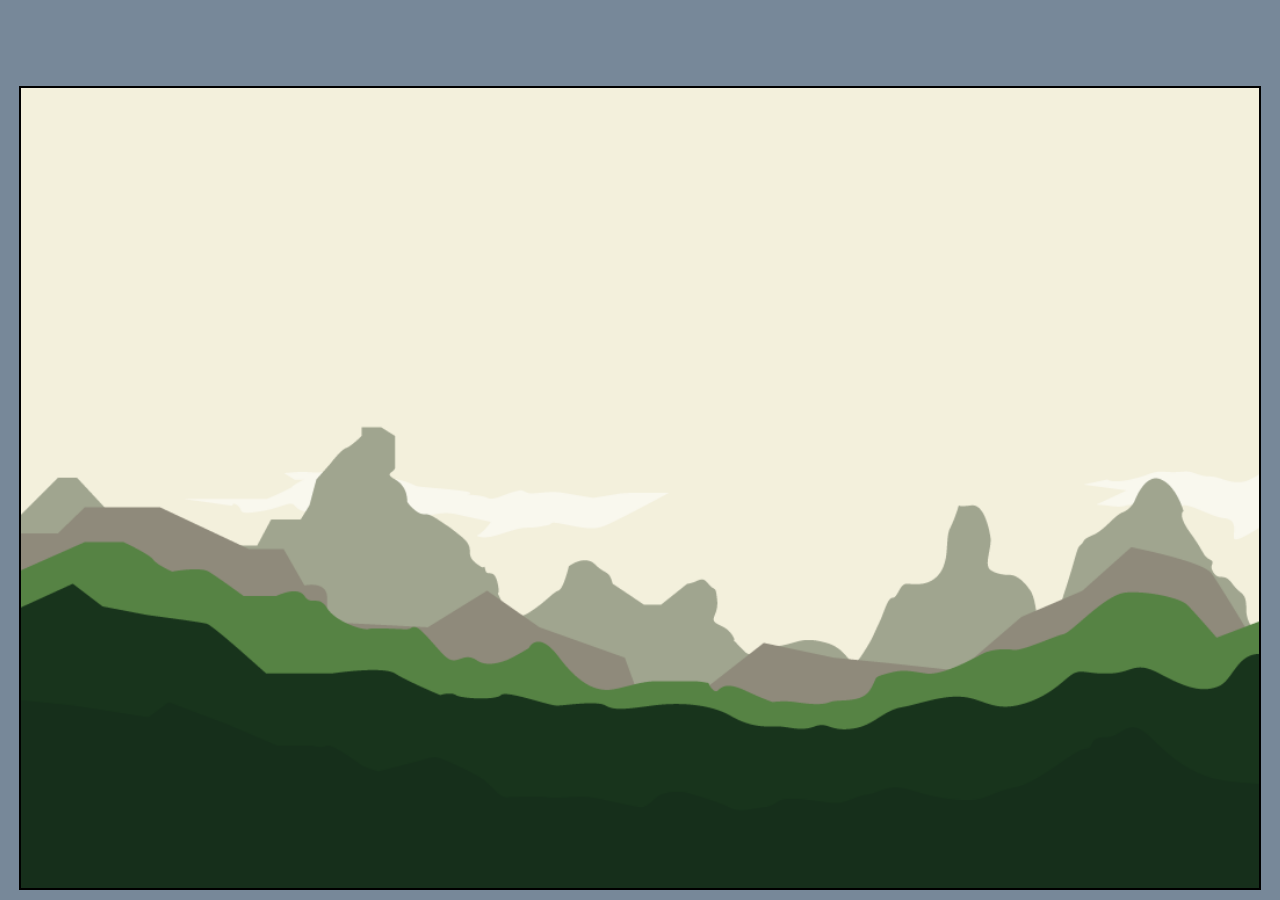
<file: Level3.html>
<!DOCTYPE html>
<html>
<head>
<title></title>
    <script src="https://code.createjs.com/createjs-2015.05.21.min.js"></script>
    <script src="https://code.createjs.com/1.0.0/soundjs.min.js"></script>
    <script src="https://ajax.googleapis.com/ajax/libs/jquery/3.3.1/jquery.min.js"></script>
    <script src="https://code.createjs.com/easeljs-0.8.2.min.js"></script>
    <script src="coins.js"></script>
    <script src="GameController.js"></script>
<style>
body
            {
                margin: 0;
                padding:15px;
                background-color:lightslategray;
            }
            canvas
            {
                border: solid 2px #000;
                background-color: #fff;
                display: block;
                margin-left: auto;
                margin-right: auto;
                padding-left: 0px;
                padding-right: 0px;
                background-image: url("img/bg_jungle.png");
                background-repeat: no-repeat;
                position: relative;
                top: 50px;
                background-size:120%;
                max-height: 800px;
            }
</style>
</head>
<body onload="init();">
    <h1 id="testData" hidden></h1>
    <h1 id="testCol"></h1>

<canvas id="testCanvas" width="1500px" height="970px"></canvas>
<script>

        //Create Game Controller object
        game = new GameController();
        game.playerLoad();

        // sound for Coin
        soundsrc = "sound/coinSound.mp3";
        const BALL_RADIOUS = 20;
        const KEYCODE_LEFT = 37;
        const KEYCODE_RIGHT = 39;
        const KEYCODE_UP = 38;
        const KEYCODE_DOWN = 40;
        const SPACEBAR = 32;
        var keyboardMoveLeft = false;
        var keyboardMoveRight = false;
        var keyboardMoveDown = false;
        var keyboardMoveUp = false;
        var keyboardSpace = false;
        var ball;
        var myObstacle;

        //////////////////////Enemy variable
     var enemy;
    var direction = true;
    var counter = 0;

    /////////////////////////

        ///////////////////////////////Varibles For Score
        var score = 0;
        var lives = 3;
        var scoreText;
        var HighScore = 0;
//////////////////////////////////////////////////////////////////////////

        var keyboardMoveRightAnim = true;

        var spriteSheet;
        var grant;
        var bool_keyDown = false;

        //Testing Gravity
        gravity = 20;

        //for jumping
    var onGround = true;
    var doubleJump = false;
    var isPlay = true;
    var isLeft;
    var scoreVal = 0;

        function tick()
        {

          stage.update();

           //Enemy Movement
           if(isPlay)
            {
                if(direction)
            {
                isLeft = true;
                enemy.x = enemy.x -14;
                enemy.scaleX = -1;
                counter++;
                if(counter > 25){
                    direction = false;
                    counter = 0;
                }

            }           

            if(!direction)
            {
                isLeft = false;
                enemy.x = enemy.x +14;
                enemy.scaleX = 1;
                counter++;
                if(counter > 25){
                    direction = true;
                    counter = 0;
                }

            }           
            }
        
          //Collision and gravity testing
          grant.y = grant.y +gravity;

        var collision;
        collision = tempPlat10.y;
        // Here is the problem right here!

       console.log(grant.y);


        //Discount lives if knight Fall
        game.playerFall();

//Method for Jump
game.playerJump();

//Game Over
game.gameOver();


//For Left Player Movement
game.playerMoveLeft();

//For Right Player Movement
game.playerMoveRight();

            //tempPlat10.alpha = 0.2;
            
            var pt = grant.localToLocal(0,128,leftPlat1);
            var pt1 = grant.localToLocal(0,128,leftPlat2); 
            var pt2 = grant.localToLocal(0,128,leftPlat3); 
            var pt3 = grant.localToLocal(0,128,leftPlat4);

            if (leftPlat1.hitTest(pt.x, pt.y)||leftPlat2.hitTest(pt1.x, pt1.y)||leftPlat3.hitTest(pt2.x, pt2.y)||
             leftPlat4.hitTest(pt3.x, pt3.y)) 
            { 
                grant.y = leftPlat1.y - 128;
                onGround = true;
            doubleJump = false;
            }

            var pt4 = grant.localToLocal(0,128,ball);
            if (ball.hitTest(pt4.x, pt4.y))
            {
                grant.y = ball.y - 128;
                onGround = true;
            doubleJump = false;
            }

            var pt5 = grant.localToLocal(0,128,tempPlat2);
            if (tempPlat2.hitTest(pt5.x, pt5.y))
            {
                grant.y = tempPlat2.y - 128;
                onGround = true;
            doubleJump = false;
            }

            var pt6 = grant.localToLocal(0,128,tempPlat3);
            var pt7 = grant.localToLocal(0,128,tempPlat4);
            if (tempPlat3.hitTest(pt6.x, pt6.y)||tempPlat4.hitTest(pt7.x, pt7.y))
            {
                grant.y = tempPlat3.y - 128;
                onGround = true;
            doubleJump = false;
            }

            var pt8 = grant.localToLocal(0,128,tempPlat5);
            if (tempPlat5.hitTest(pt8.x, pt8.y))
            {
                grant.y = tempPlat5.y - 128;
                onGround = true;
            doubleJump = false;
            }

            var pt9 = grant.localToLocal(0,128,tempPlat9);
            if (tempPlat9.hitTest(pt9.x, pt9.y))
            {
                grant.y = tempPlat9.y - 128;
                onGround = true;
            doubleJump = false;
            }
            
            var pt10 = grant.localToLocal(0,128,tempPlat10);
            var pt11 = grant.localToLocal(0,128,tempPlat6);
            if (tempPlat10.hitTest(pt10.x, pt10.y)||(tempPlat6.hitTest(pt11.x, pt11.y)))
            {
                grant.y = tempPlat10.y - 128;
                onGround = true;
            doubleJump = false;
            }
            

            var pt12 = grant.localToLocal(0, 50, coin1);
    if(coin1.hitTest(pt12.x, pt12.y))
    {
        playCoinSound();
        stage.removeChild(coin1);
        game.addToScore(10);        
        pt12 = 0;
        coin1.y=null;
        coin1.x=null;
    }

    var pt13 = grant.localToLocal(0, 50, coin2  );
     if(coin2.hitTest(pt13.x, pt13.y))
    {
        playCoinSound();
        stage.removeChild(coin2);
        game.addToScore(10);
        pt13 = 0;
        coin2.y=null;
        coin2.x=null;
    }
    var pt14 = grant.localToLocal(0, 50, coin3);
     if(coin3.hitTest(pt14.x, pt14.y))
    {
        playCoinSound();
        stage.removeChild(coin3);
        game.addToScore(10);
        pt14 = 0;
        coin3.y=null;
        coin3.x=null;
    }
    var pt15 = grant.localToLocal(0, 80, coin4  );
     if(coin4.hitTest(pt15.x, pt15.y))
    {
        playCoinSound();
        stage.removeChild(coin4);
        game.addToScore(10);
        pt15 = 0;
        coin4.y=null;
        coin4.x=null;
    }

    var pt16 = grant.localToLocal(0, 100, coin5  );
     if(coin5.hitTest(pt16.x, pt16.y))
    {
        playCoinSound();
        stage.removeChild(coin5);
        game.addToScore(10);
        pt16 = 0;
        coin5.y=null;
        coin5.x=null;
    }

    var pt17 = grant.localToLocal(0, 100, coin6  );
     if(coin6.hitTest(pt17.x, pt17.y))
    {
        playCoinSound();
        stage.removeChild(coin6);
        game.addToScore(10);
        pt17 = 0;
        coin6.y=null;
        coin6.x=null;
    }

//Enemy hit test
var pt18 = grant.localToLocal(180, 120, enemy);
     if(enemy.hitTest(pt18.x, pt18.y))
    {
        if(grant.currentAnimation == "attack")
        {
            stage.removeChild(enemy);
            game.addToScore(20);
            pt18 = 0;
            enemy.y=null;
            enemy.x=null;
        }
       
        
    }

    var pt18 = grant.localToLocal(10, 120, enemy);
     if(enemy.hitTest(pt18.x, pt18.y))
    {
        if(grant.currentAnimation != "attack")
        {
            {
            lives -= 1;
            init();
        }
        }
         
    }
    if(pt18.y == 147 )
   {
       isPlay = false;
       if(grant.x > enemy.x)
       {
        enemy.scaleX = 1;
       }
       else
       {
        enemy.scaleX = -1;
       }

   }

   if(pt18.y != 147 )
   {
       isPlay = true;
   }



   var url_string = window.location.href;
            var url = new URL(url_string);
            scoreVal = url.searchParams.get("score");
            var livesVal = url.searchParams.get("lives");
            if(score==0)
            {
                
                score = score + parseInt(scoreVal, 10) ;
                lives = parseInt(livesVal, 10) ;
                updateStatusLine();
            }

            var pt19 = grant.localToLocal(0, 120, finishSign);

if(finishSign.hitTest(pt19.x, pt19.y))
{
    location.href = "win.html?score="+score;
}

var pt20 = grant.localToLocal(0, 128, tempPlat11);
            var pt21 = grant.localToLocal(0, 128, tempPlat12);
            if (tempPlat11.hitTest(pt20.x, pt10.y) || (tempPlat12.hitTest(pt21.x, pt11.y))) {
                grant.y = tempPlat11.y - 128;
                onGround = true;
                doubleJump = false;
            }

            var pt22 = grant.localToLocal(0, 128, invisPlat1);
            var pt23 = grant.localToLocal(0, 128, invisPlat2);
            if (invisPlat1.hitTest(pt22.x, pt10.y) || (invisPlat2.hitTest(pt23.x, pt11.y))) {
                grant.y = invisPlat1.y - 128;
                onGround = true;
                doubleJump = false;
            }

            var pt24 = grant.localToLocal(0, 128, tempPlat6);
            var pt25 = grant.localToLocal(0, 128, tempPlat7);
            if (tempPlat6.hitTest(pt24.x, pt10.y) || (tempPlat7.hitTest(pt25.x, pt11.y))) {
                grant.y = tempPlat6.y - 128;
                onGround = true;
                doubleJump = false;
            }
        }



 function init()
 {



     stage = new createjs.Stage("testCanvas"); 

     enemyimage();       
        enemy = new createjs.Sprite(spriteSheetEnemy,"run");
        enemy.x = 1450;
        enemy.y = 645;
        stage.addChild(enemy);
 

     grant = new createjs.Sprite(spriteSheet, "sit");
     grant.x = 230;
     grant.y = 155;
     stage.addChild(grant);

     var finish = new Image();
        finish.src = 'images/Sign_2.png';
        finishSign = new createjs.Bitmap(finish);
        finishSign.x = 1430;
        finishSign.y = 440;
        stage.addChild(finishSign);


     //createjs.Touch.enable(stage);
     createjs.Ticker.setFPS(10);
     createjs.Ticker.addEventListener("tick", tick);
     

     drawTitle();
     createObjects();
    //create the score text
    game.createScoreText();
  

     stage.update();
     window.onkeyup = keyUpHandler;
     window.onkeydown = keyDownHandler;
     window.onkeypress = keyPressHandler;
         
     stage.canvas.height =window.innerHeight;
 }


    
 function playCoinSound()
    {
        createjs.Sound.registerSound(soundsrc);
        createjs.Sound.play(soundsrc);
    }

    function drawTitle() {
        var imgPath = 'images/level3.png';
        title = new createjs.Bitmap(imgPath);
        title.x = 500;
        title.y = -200;
        stage.addChild(title);
        stage.update();
        setTimeout(titleMove, 100);
    }
    function titleMove() {
        createjs.Tween.get(title).to({y:100},3000).call(titleGone,[title],this);
    }
    function titleGone(title){
        stage.removeChild(title);
    }

    function createObjects()
    {
		coin1 = new GreenCoin(); // 3rd coin on the right
        coin1.x = 875;
        coin1.y = 650;

        coin2 = new GreenCoin(); // 2nd coin from the right
        coin2.x = 1025;
        coin2.y = 250;

        coin3 = new GreenCoin();// 6th coin from the  right
        coin3.x = 400;
        coin3.y = 440;

        coin4 = new GreenCoin(); //5th coin from the right
        coin4.x = 625;
        coin4.y = 250;

        coin5 = new GreenCoin(); //  4th  coin from right
        coin5.x = 640;
        coin5.y = 750;
		
		coin6 = new GreenCoin(); // 1st coin from right
        coin6.x = 1175;
        coin6.y = 750;

    stage.addChild(coin1,coin2,coin3,coin4,coin5,coin6);
       
/////////////////////////////////////////////////////

       addCoins(0 ,0);
		
        var platJung03 = new Image();
        platJung03.src = 'img/jungle_pack_03.png';
        
        var platJung05 = new Image();
        platJung05.src = 'img/jungle_pack_05.png';

        var platJung07 = new Image();
        platJung07.src = 'img/jungle_pack_07.png';

        var platJung09 = new Image();
        platJung09.src = 'img/jungle_pack_09.png';

        var platJung11 = new Image();
        platJung11.src = 'img/jungle_pack_11.png';

        var platJung13 = new Image();
        platJung13.src = 'img/jungle_pack_13.png';

        var platJung15 = new Image();
        platJung15.src = 'img/jungle_pack_15.png';

        var platJung17 = new Image();
        platJung17.src = 'img/jungle_pack_19.png';

        var platJung19 = new Image();
        platJung19.src = 'img/jungle_pack_19.png';

        var platJung21 = new Image();
        platJung21.src = 'img/jungle_pack_21.png';

        var platJung33 = new Image();
        platJung33.src = 'img/jungle_pack_33.png';

        var platJung34 = new Image();
        platJung34.src = 'img/jungle_pack_34.png';

        var platJung35 = new Image();
        platJung35.src = 'img/jungle_pack_35.png';

        var platJung36 = new Image();
        platJung36.src = 'img/jungle_pack_36.png';

        var platJung37 = new Image();
        platJung37.src = 'img/jungle_pack_37.png';

        var platJung38 = new Image();
        platJung38.src = 'img/jungle_pack_38.png';

        var platJung39 = new Image();
        platJung39.src = 'img/jungle_pack_39.png';

        var platJung40 = new Image();
        platJung40.src = 'img/jungle_pack_40.png';

        var platJung41 = new Image();
        platJung41.src = 'img/jungle_pack_41.png';

        var waterJung52 = new Image();
        waterJung52.src = 'img/jungle_pack_52.png';

        var waterJung54 = new Image();
        waterJung54.src = 'img/jungle_pack_54.png';

        var plantJung64 = new Image(); 
        plantJung64.src = 'img/jungle_pack_64.png';

        var plantJung65 = new Image(); 
        plantJung65.src = 'img/jungle_pack_65.png';

        var plantJung66 = new Image(); 
        plantJung66.src = 'img/jungle_pack_66.png';

        var plantJung67 = new Image(); 
        plantJung67.src = 'img/jungle_pack_67.png';

        var plantJung68 = new Image(); 
        plantJung68.src = 'img/jungle_pack_68.png';

        var knight = new Image();
        knight.src = 'img/Knight/Knight1n.png';

        //Loop for Water
        var xVal =0;
        for(i=0; i<12;i++)
        {
            tempWater = new createjs.Bitmap(waterJung52);
            tempWater.x = xVal;
            tempWater.y = 840;
            stage.addChild(tempWater);
            xVal=xVal+128;
        }

        ball = new createjs.Bitmap(platJung09);
        ball.x = 1375;
        ball.y = 500;

        knightTemplate = new createjs.Bitmap(knight);
        knightTemplate.x = 220;
        knightTemplate.y = ball.y - 100;


        leftPlat1 = new createjs.Bitmap(platJung05);
        leftPlat1.x = 1000;
        leftPlat1.y = 800;
        stage.addChild(leftPlat1);
        leftPlat2 = new createjs.Bitmap(platJung05);
        leftPlat2.x = leftPlat1.x + 128;
        leftPlat2.y = 800;
        stage.addChild(leftPlat2);
        leftPlat3 = new createjs.Bitmap(platJung05);
        leftPlat3.x = leftPlat2.x + 128;
        leftPlat3.y = 800;
        stage.addChild(leftPlat3);
        leftPlat4 = new createjs.Bitmap(platJung05);
        leftPlat4.x = leftPlat3.x + 128;
        leftPlat4.y = 800;
        stage.addChild(leftPlat4);

        
        // loop for ground 
        var xVal =1000;
        for(i=0; i<4;i++)
        {
            
            tempbase2 = new createjs.Bitmap(platJung21);
            tempbase2.x = xVal;
            tempbase2.y = 800 + 128;
            stage.addChild(tempbase2);
            xVal = xVal + 128;
        }

        tempTree1 = new createjs.Bitmap(plantJung66);
        tempTree1.x = 1200;
        tempTree1.y = 670; 
        
        tempTree2 = new createjs.Bitmap(plantJung66);
        tempTree2.x = 100;
        tempTree2.y = 170;

        tempPlat2 = new createjs.Bitmap(platJung39);
        tempPlat2.x = 800;
        tempPlat2.y = 700;

        tempPlat3 = new createjs.Bitmap(platJung36);
        tempPlat3.x = 500;
        tempPlat3.y = leftPlat1.y;

        tempPlat4 = new createjs.Bitmap(platJung37);
        tempPlat4.x = tempPlat3.x + 128;
        tempPlat4.y = tempPlat3.y;

        tempPlat5 = new createjs.Bitmap(platJung40);
        tempPlat5.x = 200;
        tempPlat5.y = tempPlat2.y;

        tempPlat6 = new createjs.Bitmap(platJung05);
        tempPlat6.x = tempPlat5.x - 256;
        tempPlat6.y = 300;

        tempPlat7 = new createjs.Bitmap(platJung05);
        tempPlat7.x = tempPlat6.x + 128;
        tempPlat7.y = tempPlat6.y;



         // loop for rightside pillar
         var xVal = tempPlat6.x;
         var yVal = tempPlat6.y;
        for(i=0; i<1;i++)           //no. of columns
        {
            tempPillar = new createjs.Bitmap(platJung35);
            tempPillar.x = xVal + 128;
            tempPillar.y = tempPlat6.y + 128;
            stage.addChild(tempPillar);
            xVal=xVal+128;
            for (j=0;j<2;j++){      //no. of rows
                tempPillar2 = new createjs.Bitmap(platJung35);
                tempPillar2.x = tempPillar.x;
                tempPillar2.y = yVal + 128;
                stage.addChild(tempPillar2);
                yVal += 128;
            }
        }

   

        tempPlat8 = new createjs.Bitmap(platJung21);
        tempPlat8.x = tempPlat7.x;
        tempPlat8.y = yVal + 128;

       // tempPlat9 = new createjs.Bitmap()

        // loop for middle pillar 
        var xVal = 500;
        var yval = tempPlat6.y;

        invisPlat1 = new createjs.Bitmap(platJung05);
            invisPlat1.x = xVal;
            invisPlat1.y = 300;
            stage.addChild(invisPlat1);
            xVal = xVal + 128;
            invisPlat2 = new createjs.Bitmap(platJung05);
            invisPlat2.x = xVal;
            invisPlat2.y = 300;
            stage.addChild(invisPlat2);

        xVal = 500;
        yval = tempPlat6.y;    
        for(i=0; i<2;i++)
        {
            tempbase = new createjs.Bitmap(platJung05);
            tempbase.x = xVal;
            tempbase.y = 300;
            stage.addChild(tempbase);
            xVal=xVal+128;
            for (j=0;j<2;j++){
                tempbase2 = new createjs.Bitmap(platJung35);
                tempbase2.x = tempbase.x;
                tempbase2.y = yval+128;
                stage.addChild(tempbase2);
                yVal += 128;
            }
        }

        tempPlat9 = new createjs.Bitmap(platJung19);
        tempPlat9.x = 372;
        tempPlat9.y = 490;

        tempPlat10 = new createjs.Bitmap(platJung40);
        tempPlat10.x = 200;
        tempPlat10.y = 300;

        tempPlat11 = new createjs.Bitmap(platJung38);
        tempPlat11.x = 1000;
        tempPlat11.y = 300;
        
        //Set bounds for tempPlat11
        //tempPlat11.setBounds(tempPlat11.x,tempPlat11.y,tempPlat11.width,tempPlat11.height);

        tempPlat12 = new createjs.Bitmap(platJung15);
        tempPlat12.x = tempPlat11.x + 128;
        tempPlat12.y = tempPlat11.y;

        tempPlat13 = new createjs.Bitmap(plantJung64);
        tempPlat13.x = tempPlat11.x + 50;
        tempPlat13.y = tempPlat11.y - 130;
        


        // Create a single item to load.
		src = "sound/M-GameBG.ogg";

		createjs.Sound.alternateExtensions = ["mp3"];	// add other extensions to try loading if the src file extension is not supported
		//createjs.Sound.onLoadComplete = playSound;  // add a callback for when load is completed
        
        createjs.Sound.addEventListener("fileload", playSound);

        
        //soundInstance = createjs.Sound.play(src);  // start playing the sound we just loaded, storing the playing instance
		createjs.Sound.registerSound(src);  // register sound, which preloads by default



        stage.addChild(ball,tempPlat2,tempPlat3,tempPlat4,tempPlat5,
        tempPlat6,tempPlat7,tempPlat8,tempPlat9,tempPlat10,tempPlat11,tempPlat12,tempPlat13,tempTree1
        ,tempTree2);

       
    }

       
  

        //Calling the Key Down Handler
        function keyDownHandler(e) {
            game.keyDownHandler(e);
        }

        //Invoking the Key Up Handler
        function keyUpHandler(e) {
            game.keyUpHandler(e);
        }


    function playSound(event) {
		soundInstance = createjs.Sound.play(event.src);  // start playing the sound we just loaded, storing the playing instance
	}

    window.addEventListener("click", function(event) { 
        grant.gotoAndPlay("attack");
        //alert(grant.currentAnimation);
    })

	function addCoins(x, y) {
        coin = new GreenCoin();
    }

    function enemyimage(){ 
        spriteSheetEnemy = new createjs.SpriteSheet({
        framerate: 2,
        "images": ["final2.png"],
        "frames": {"regX": 30, "height": 167, "regY": 0, "width": 189.5, "spacing":0, "margin":3},
        "animations": {
            run: [0,7,"run"],
             sit: [1, 1, "sit"],
        }
    });
    }


</script>
</body>
</html>
</file>
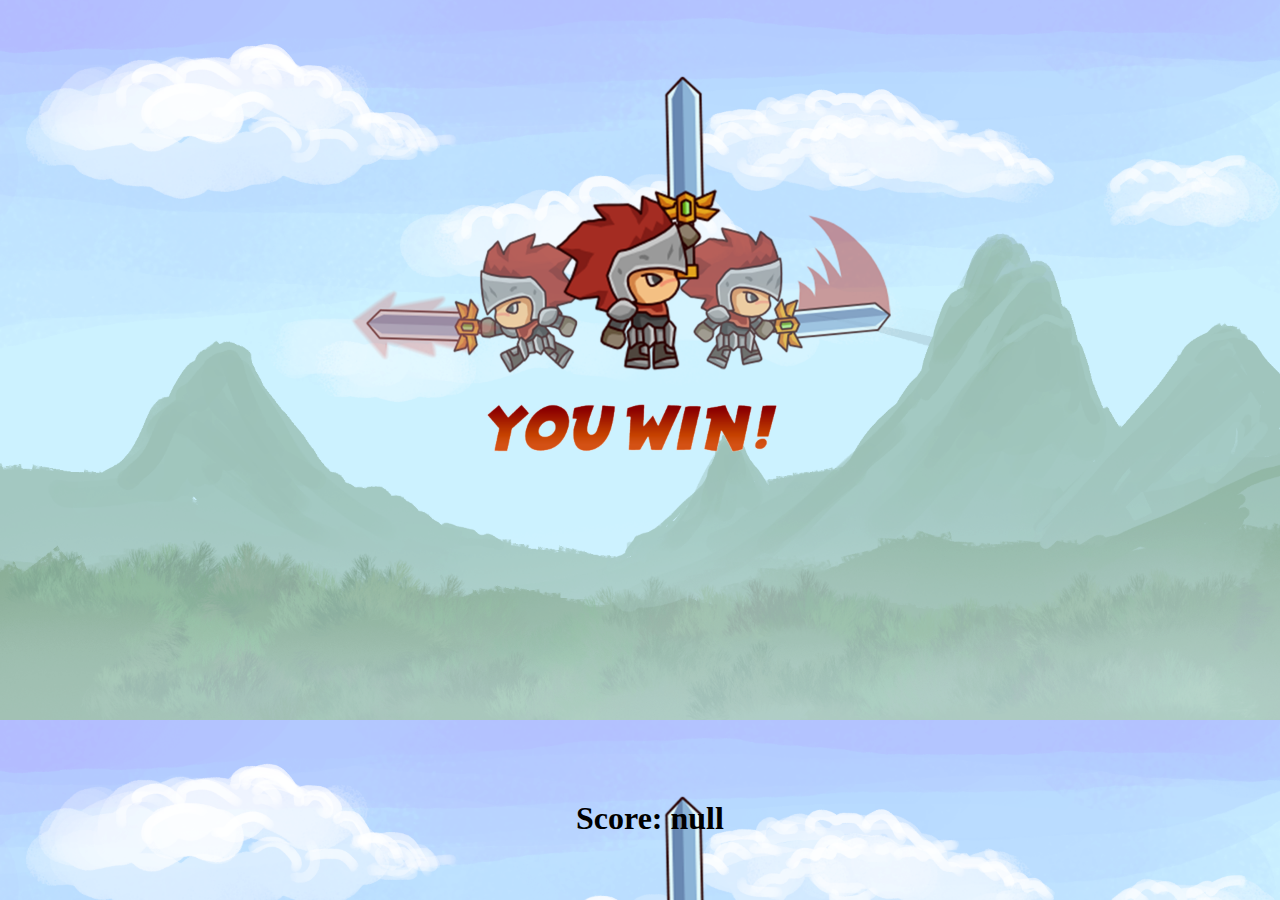
<file: win.html>
<html>
<head>
<title>Back od the Knightgame</title>
<meta http-equiv="Content-Type" content="text/html; charset=utf-8">
<style>
	body
	{   padding: 0%;
		margin: 0%;
		background-size: 100%;
		background-image: url("img/winscreen.png");   
	}
	#playbutton
	{
		position: relative;
		left: 47%;
		top: 650px;
	}
	
	#myProgress {
  width: 50%;
  background-color: #ddd;
  position: relative;
  left: 25%;	
  top: 660px;
  visibility: hidden;
  
}

#myBar {
  width: 1%;
  height: 30px;
  background-color: #4CAF50;
}

</style>

<script>
	function loadScore()
	{
		var url_string = window.location.href;
		var url = new URL(url_string);
		scoreVal = url.searchParams.get("score");
		document.getElementById("score").innerHTML = "Score: "+scoreVal;
	}

</script>
</head>
<body bgcolor="#000000" leftmargin="0" topmargin="0" marginwidth="0" marginheight="0" onload="loadScore();" >

    <h1 id="score" style="position:relative;left:45%; top:800px;">Score: </h1>
<!-- End Save for Web Slices -->
</body>
</html>
</file>
<file: _assets/css/Style.css>
body
{   
    margin: 0;
    padding:15px;
    background-color:lightslategray;     
}

canvas
{
    border: solid 2px #000;
    background-color: #fff;
    display: block;
    margin-left: auto;
    margin-right: auto;
    padding-left: 0px;
    padding-right: 0px;
    background-image: url("../../img/bg_jungle.png");
    background-repeat: no-repeat;
    position: relative;
    top: 50px;
    background-size:120%;
    max-height: 800px;
}
</file>
